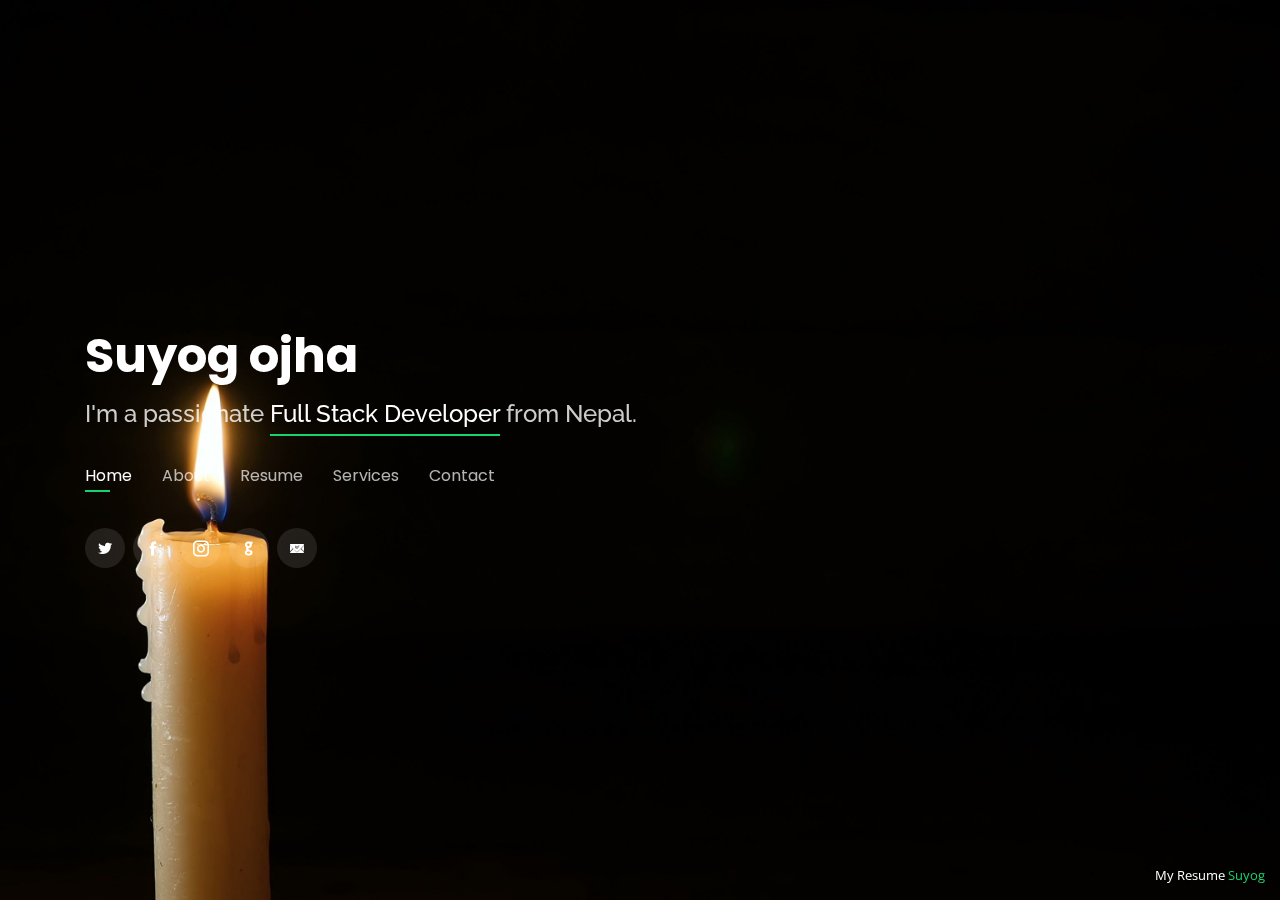
<file: index.html>
<!DOCTYPE html>
<html lang="en">

<head>
  <meta charset="utf-8">
  <meta content="width=device-width, initial-scale=1.0" name="viewport">

  <title>Suyog</title>
  <meta content="" name="description">
  <meta content="" name="keywords">

  <!-- Favicons -->
  <link href="assets/img/favicon.ico" rel="icon">
  <link href="assets/img/apple-touch-icon.png" rel="apple-touch-icon">

  <!-- Google Fonts -->
  <link href="https://fonts.googleapis.com/css?family=Open+Sans:300,300i,400,400i,600,600i,700,700i|Raleway:300,300i,400,400i,500,500i,600,600i,700,700i|Poppins:300,300i,400,400i,500,500i,600,600i,700,700i" rel="stylesheet">

  <!-- Vendor CSS Files -->
  <link href="assets/vendor/bootstrap/css/bootstrap.min.css" rel="stylesheet">
  <link href="assets/vendor/icofont/icofont.min.css" rel="stylesheet">
  <link href="assets/vendor/remixicon/remixicon.css" rel="stylesheet">
  <link href="assets/vendor/owl.carousel/assets/owl.carousel.min.css" rel="stylesheet">
  <link href="assets/vendor/boxicons/css/boxicons.min.css" rel="stylesheet">
  <link href="assets/vendor/venobox/venobox.css" rel="stylesheet">

  <!-- Template Main CSS File -->
  <link href="assets/css/style.css" rel="stylesheet">


</head>

<body>

  <!-- ======= Header ======= -->
  <header id="header" class="header-tops">
    <div class="container">

      <h1><a href="index.html">Suyog ojha</a></h1>
      <!-- Uncomment below if you prefer to use an image logo -->
      <!-- <a href="index.html" class="mr-auto"><img src="assets/img/logo.png" alt="" class="img-fluid"></a> -->
      <h2>I'm a passionate <span>Full Stack Developer</span> from Nepal.</h2>

      <nav class="nav-menu d-none d-lg-block">
        <ul>
          <li class="active"><a href="#header">Home</a></li>
          <li><a href="#about">About</a></li>
          <li><a href="#resume">Resume</a></li>
          <li><a href="#services">Services</a></li>
          <!--<li><a href="#portfolio">Portfolio</a></li>-->
          <li><a href="#contact">Contact</a></li>
        </ul>
      </nav><!-- .nav-menu -->

      <div class="social-links">
        <a href="https://twitter.com/suyogojha1" target="blank" class="twitter"><i class="icofont-twitter"></i></a>
        <a href="https://www.facebook.com/suyog.ojha.7" target="blank" class="facebook"><i class="icofont-facebook"></i></a>
        <a href="https://www.instagram.com/suyog.ojha/" target="blank" class="instagram"><i class="icofont-instagram"></i></a>
        <a href="https://github.com/suyogojha" target="blank" class="google-plus"><i class="icofont-github"></i></a>
        <a href="https://www.email.com/" target="blank" class="linkedin"><i class="icofont-email"></i></a>
      </div>

    </div>
  </header><!-- End Header -->

  <!-- ======= About Section ======= -->
  <section id="about" class="about">

    <!-- ======= About Me ======= -->
    <div class="about-me container">

      <div class="section-title">
        <h2>About</h2>
        <p>Learn more about me</p>
      </div>

      <div class="row">
        <div class="col-lg-4" data-aos="fade-right">
          <img src="assets/img/pp1.jpg" class="img-fluid" alt="">
        </div>
        <div class="col-lg-8 pt-4 pt-lg-0 content" data-aos="fade-left">
          <h3>Full Stack Developer &amp; Programmer</h3>
          <p class="font-italic">
            A front-end web developer is responsible for implementing visual and interactive elements that users engage with through their web browser when using a web application. They are usually supported by back-end web developers, who are responsible for server-side application logic and integration of the work front-end developers do. 
          </p>
          <div class="row">
            <div class="col-lg-6">
              <ul>
                <li><i class="icofont-rounded-right"></i> <strong>Birthday:</strong> 14 NOV 1999</li>
                <li><i class="icofont-rounded-right"></i> <strong>Website:</strong><a href="#"> www.ojhasuyog.com </a></li>
                <li><i class="icofont-rounded-right"></i> <strong>Phone:</strong> <a href="tel:9814327222">9814327222</a></li>
                <li><i class="icofont-rounded-right"></i> <strong>City:</strong> Kathmandu, Nepal</li>
                <li><i class="icofont-rounded-right"></i> <strong>Age:</strong> 20</li>
                <li><i class="icofont-rounded-right"></i> <strong>Degree:</strong> Bachelor</li>
                <li><i class="icofont-rounded-right"></i> <strong>PhEmailone:</strong><a href="mailto:ojhasuyog2020@gmail.com"> ojhasuyog2020@gmail.com</a> </li>
                <li><i class="icofont-rounded-right"></i> <strong>Freelance:</strong> Available</li>
              </ul>
            </div>
          </div>
          <p>
            When managing developers I would always encourage getting up and walking away from the computer when you have a problem. Some of your best solutions will come to you when you're not at the machine.
          </p>
        </div>
      </div>

    </div><!-- End About Me -->

    <!-- ======= Counts ======= -->
    <div class="counts container">

      <div class="row">

        <div class="col-lg-3 col-md-6">
          <div class="count-box">
            <i class="icofont-simple-smile"></i>
            <span data-toggle="counter-up">150</span>
            <p>Happy Clients</p>
          </div>
        </div>

        <div class="col-lg-3 col-md-6 mt-5 mt-md-0">
          <div class="count-box">
            <i class="icofont-document-folder"></i>
            <span data-toggle="counter-up">521</span>
            <p>Projects</p>
          </div>
        </div>

        <div class="col-lg-3 col-md-6 mt-5 mt-lg-0">
          <div class="count-box">
            <i class="icofont-live-support"></i>
            <span data-toggle="counter-up">1,463</span>
            <p>Hours Of Support</p>
          </div>
        </div>

        <div class="col-lg-3 col-md-6 mt-5 mt-lg-0">
          <div class="count-box">
            <i class="icofont-users-alt-5"></i>
            <span data-toggle="counter-up">15</span>
            <p>Hard Workers</p>
          </div>
        </div>

      </div>

    </div><!-- End Counts -->

    <!-- ======= Skills  ======= -->
    <div class="skills container">

      <div class="section-title">
        <h2>Skills</h2>
      </div>

      <div class="row skills-content">

        <div class="col-lg-6">

          <div class="progress">
            <span class="skill">HTML <i class="val">100%</i></span>
            <div class="progress-bar-wrap">
              <div class="progress-bar" role="progressbar" aria-valuenow="100" aria-valuemin="0" aria-valuemax="100"></div>
            </div>
          </div>

          <div class="progress">
            <span class="skill">CSS <i class="val">95%</i></span>
            <div class="progress-bar-wrap">
              <div class="progress-bar" role="progressbar" aria-valuenow="95" aria-valuemin="0" aria-valuemax="100"></div>
            </div>
          </div>

          <div class="progress">
            <span class="skill">JavaScript <i class="val">75%</i></span>
            <div class="progress-bar-wrap">
              <div class="progress-bar" role="progressbar" aria-valuenow="75" aria-valuemin="0" aria-valuemax="100"></div>
            </div>
          </div>

        </div>

        <div class="col-lg-6">

          <div class="progress">
            <span class="skill">PHP <i class="val">80%</i></span>
            <div class="progress-bar-wrap">
              <div class="progress-bar" role="progressbar" aria-valuenow="80" aria-valuemin="0" aria-valuemax="100"></div>
            </div>
          </div>

            <div class="progress">
            <span class="skill">Python <i class="val">85%</i></span>
            <div class="progress-bar-wrap">
              <div class="progress-bar" role="progressbar" aria-valuenow="85" aria-valuemin="0" aria-valuemax="85"></div>
            </div>
          </div>

          <div class="progress">
            <span class="skill">WordPress/CMS <i class="val">90%</i></span>
            <div class="progress-bar-wrap">
              <div class="progress-bar" role="progressbar" aria-valuenow="90" aria-valuemin="0" aria-valuemax="100"></div>
            </div>
          </div>

          <div class="progress">
            <span class="skill">Photoshop <i class="val">55%</i></span>
            <div class="progress-bar-wrap">
              <div class="progress-bar" role="progressbar" aria-valuenow="55" aria-valuemin="0" aria-valuemax="100"></div>
            </div>
          </div>

          <div class="progress">
            <span class="skill">Java <i class="val">75%</i></span>
            <div class="progress-bar-wrap">
              <div class="progress-bar" role="progressbar" aria-valuenow="75" aria-valuemin="0" aria-valuemax="100"></div>
            </div>
          </div>

            <div class="progress">
            <span class="skill">Ethical Hacking <i class="val">55%</i></span>
            <div class="progress-bar-wrap">
              <div class="progress-bar" role="progressbar" aria-valuenow="55" aria-valuemin="0" aria-valuemax="100"></div>
            </div>
          </div>
        </div>

      </div>

    </div><!-- End Skills -->

    <!-- ======= Interests ======= -->
    <div class="interests container">

      <div class="section-title">
        <h2>Interests</h2>
      </div>

      <div class="row">
        <div class="col-lg-3 col-md-4">
          <div class="icon-box">
            <i class="ri-store-line" style="color: #ffbb2c;"></i>
            <h3>Coding</h3>
          </div>
        </div>
        <div class="col-lg-3 col-md-4 mt-4 mt-md-0">
          <div class="icon-box">
            <i class="ri-bar-chart-box-line" style="color: #5578ff;"></i>
            <h3>Video Games</h3>
          </div>
        </div>
        <div class="col-lg-3 col-md-4 mt-4 mt-md-0">
          <div class="icon-box">
            <i class="ri-calendar-todo-line" style="color: #e80368;"></i>
            <h3>Creative Writing</h3>
          </div>
        </div>
        <div class="col-lg-3 col-md-4 mt-4 mt-lg-0">
          <div class="icon-box">
            <i class="ri-paint-brush-line" style="color: #e361ff;"></i>
            <h3>Artifical Intelligence</h3>
          </div>
        </div>
        <div class="col-lg-3 col-md-4 mt-4">
          <div class="icon-box">
            <i class="ri-database-2-line" style="color: #47aeff;"></i>
            <h3>Programming</h3>
          </div>
        </div>

        <div class="col-lg-3 col-md-4 mt-4">
          <div class="icon-box">
            <i class="ri-file-list-3-line" style="color: #11dbcf;"></i>
            <h3>Theater</h3>
          </div>
        </div>
        <div class="col-lg-3 col-md-4 mt-4">
          <div class="icon-box">
            <i class="ri-price-tag-2-line" style="color: #4233ff;"></i>
            <h3>Football</h3>
          </div>
        </div>
        <div class="col-lg-3 col-md-4 mt-4">
          <div class="icon-box">
            <i class="ri-anchor-line" style="color: #b2904f;"></i>
            <h3>Volley Ball</h3>
          </div>
        </div>
        <div class="col-lg-3 col-md-4 mt-4">
          <div class="icon-box">
            <i class="ri-disc-line" style="color: #b20969;"></i>
            <h3>Tennis</h3>
          </div>
        </div>
        <div class="col-lg-3 col-md-4 mt-4">
          <div class="icon-box">
            <i class="ri-base-station-line" style="color: #ff5828;"></i>
            <h3>Networking events</h3>
          </div>
        </div>
        <div class="col-lg-3 col-md-4 mt-4">
          <div class="icon-box">
            <i class="ri-fingerprint-line" style="color: #29cc61;"></i>
            <h3>Travelling</h3>
          </div>
        </div>
      </div>

    </div><!-- End Interests -->

    <!-- ======= Testimonials ======= -->
    <div class="testimonials container">

      <div class="section-title">
        <h2>Testimonials</h2>
      </div>

      <div class="owl-carousel testimonials-carousel">

        <div class="testimonial-item">
          <p>
            <i class="bx bxs-quote-alt-left quote-icon-left"></i>
           “I just wanted to share a quick note and let you know that you guys do a really good job. I’m glad I decided to work with you. It’s really great how easy your websites are to update and manage. I never have any problem at all.Thanks, guys!”
            <i class="bx bxs-quote-alt-right quote-icon-right"></i>
          </p>
          <img src="assets/img/testimonials/s.jpg" class="testimonial-img" alt="">
          <h3>Dipesh Thapa</h3>
          <h4>Ceo &amp; Founder</h4>
        </div>

        <div class="testimonial-item">
          <p>
            <i class="bx bxs-quote-alt-left quote-icon-left"></i>
            “You made it so simple. My new site is so much faster and easier to work with than my old site. I just choose the page, make the change and click save. Thanks, guys!”
            <i class="bx bxs-quote-alt-right quote-icon-right"></i>
          </p>
          <img src="assets/img/testimonials/q.jpg" class="testimonial-img" alt="">
          <h3>Ravi Sankhar Adhakari</h3>
          <h4>Designer &amp; Developer</h4>
        </div>

      </div>

    </div><!-- End Testimonials  -->

  </section><!-- End About Section -->

  <!-- ======= Resume Section ======= -->
  <section id="resume" class="resume">
    <div class="container">

      <div class="section-title">
        <h2>Resume</h2>
        <p>Check My Resume</p>
      </div>

      <div class="row">
        <div class="col-lg-6">
          <h3 class="resume-title">Work</h3>
          <div class="resume-item pb-0">
            <h4>Full Stack Web Developer</h4>
            <p><em>Now, a Full Stack Developer is a software expert who's equally proficient in frontend (client-side) development and backend (server-side) development. Full Stack Developers are familiar with each layer of tech stacks that go into the making of a software product.</em></p>
            <p>
            <ul>
              <li>Anamnagar, Kathmandu</li>
              <li>9814657585</li>
              <li>ASrpg400@gmail.com</li>
            </ul>
            </p>
          </div>

          <h3 class="resume-title">Education</h3>
          <div class="resume-item">
            <h4>BTEC HND In Computing Leading To BSc. IT</h4>
            <h5>2018 - Running</h5>
            <p><em>International School of Management and Technology (ISMT)</em></p>
            <p>International School of Management and Technology (ISMT) offers internationally recognized British Degrees for those who seek an affordable route to a British Degree without compromising on the quality. Bsc.IT, BHM and BBA at ISMT are taught through BTEC HND in Computing, Hospitality Management and Business for the first two years leading to the final year of Bachelor’s degree. In fact, ISMT is committed to promoting internationally recognized quality education in Nepal adopting core local requirements and values.</p>
          </div>
          <div class="resume-item">
            <h4>IT TRANING NEPAL</h4>
            <h5>2018 - 2020</h5>
            <p><em>Putalisadak, Kathmandu 44600, Nepal</em></p>
            <p>Software development Industry is growing in Nepal as well as globally. And, recently there has been huge influx of works in software development in Nepal. For the software development, the knowledge of programming is required.</p>
          </div>
        </div>
        <div class="col-lg-6">
          <h3 class="resume-title">Professional Experience</h3>
          <div class="resume-item">
            <h4>Web Developer</h4>
            <h5>2019 - Present</h5>
            <p><em>Anamnagar, Kathmandu</em></p>
            <p>
            <ul>
              <li>Lead in the design, development, and implementation of the graphic, layout, and production communication materials</li>
              <li>Delegate tasks to the 7 members of the design team and provide counsel on all aspects of the project. </li>
              <li>Supervise the assessment of all graphic materials in order to ensure quality and accuracy of the design</li>
              <li>Oversee the efficient use of production project budgets ranging from $2,000 - $25,000</li>
            </ul>
            </p>
          </div>
          <div class="resume-item">
            <h4>Web Design</h4>
            <h5>2019 - Present</h5>
            <p><em>Anamnagar, Kathmandu</em></p>
            <p>
            <ul>
              <li>Developed numerous marketing programs (logos, brochures,infographics, presentations, and advertisements).</li>
              <li>Managed up to 5 projects or tasks at a given time while under pressure</li>
              <li>Recommended and consulted with clients on the most appropriate graphic design</li>
              <li>Created 4+ design presentations and proposals a month for clients and account managers</li>
            </ul>
            </p>
          </div>
        </div>
      </div>

    </div>
  </section><!-- End Resume Section -->

  <!-- ======= Services Section ======= -->
  <section id="services" class="services">
    <div class="container">

      <div class="section-title">
        <h2>Services</h2>
        <p>My Services</p>
      </div>

      <div class="row">
        <div class="col-lg-4 col-md-6 d-flex align-items-stretch">
          <div class="icon-box">
            <div class="icon"><i class="bx bxl-dribbble"></i></div>
            <h4><a href="">Mobile Design</a></h4>
            <p>Mobile UX design is the design of user experiences for hand-held and wearable devices.</p>
          </div>
        </div>

        <div class="col-lg-4 col-md-6 d-flex align-items-stretch mt-4 mt-md-0">
          <div class="icon-box">
            <div class="icon"><i class="bx bx-file"></i></div>
            <h4><a href="">Website Design</a></h4>
            <p>Web design refers to the design of websites that are displayed on the internet</p>
          </div>
        </div>

        <div class="col-lg-4 col-md-6 d-flex align-items-stretch mt-4 mt-lg-0">
          <div class="icon-box">
            <div class="icon"><i class="bx bx-tachometer"></i></div>
            <h4><a href="">Clean Code</a></h4>
            <p>When we talk about clean code, we talk about a reader-focused development style that produces software that's easy to write, read, and maintain</p>
          </div>
        </div>

        <div class="col-lg-4 col-md-6 d-flex align-items-stretch mt-4">
          <div class="icon-box">
            <div class="icon"><i class="bx bx-world"></i></div>
            <h4><a href="">Full Support</a></h4>
            <p>Full Support are market leaders in the field of personal protective equipment (PPE), respiratory protective equipment (RPE), and health and safety management</p>
          </div>
        </div>

        <div class="col-lg-4 col-md-6 d-flex align-items-stretch mt-4">
          <div class="icon-box">
            <div class="icon"><i class="bx bx-slideshow"></i></div>
            <h4><a href="">HTML5 Design</a></h4>
            <p> Fully Responsive,  Built on intelligent HTML5 + CSS3,  Super Customizable, Free under the Creative Commons</p>
          </div>
        </div>

        <div class="col-lg-4 col-md-6 d-flex align-items-stretch mt-4">
          <div class="icon-box">
            <div class="icon"><i class="bx bx-arch"></i></div>
            <h4><a href="">CSS3 Design</a></h4>
            <p>CSS (Cascading Style Sheets) is the code that styles web content. CSS basics walks through what you need to get started.</p>
          </div>
        </div>

      </div>

    </div>
  </section><!-- End Services Section -->

  <!-- ======= Portfolio Section ======= -->
  <section id="portfolio" class="portfolio">
    <div class="container">

      <div class="section-title">
        <h2>Portfolio</h2>
        <p>My Works</p>
      </div>

      <div class="row">
        <div class="col-lg-12 d-flex justify-content-center">
          <ul id="portfolio-flters">
            <li data-filter="*" class="filter-active">All</li>
            <li data-filter=".filter-app">App</li>
            <li data-filter=".filter-card">Card</li>
            <li data-filter=".filter-web">Web</li>
          </ul>
        </div>
      </div>

      <div class="row portfolio-container">

        <div class="col-lg-4 col-md-6 portfolio-item filter-app">
          <div class="portfolio-wrap">
            <img src="assets/img/portfolio/portfolio-1.jpg" class="img-fluid" alt="">
            <div class="portfolio-info">
              <h4>App 1</h4>
              <p>App</p>
              <div class="portfolio-links">
                <a href="assets/img/portfolio/portfolio-1.jpg" data-gall="portfolioGallery" class="venobox" title="App 1"><i class="bx bx-plus"></i></a>
                <a href="portfolio-details.html" data-gall="portfolioDetailsGallery" data-vbtype="iframe" class="venobox" title="Portfolio Details"><i class="bx bx-link"></i></a>
              </div>
            </div>
          </div>
        </div>

        <div class="col-lg-4 col-md-6 portfolio-item filter-web">
          <div class="portfolio-wrap">
            <img src="assets/img/portfolio/portfolio-2.jpg" class="img-fluid" alt="">
            <div class="portfolio-info">
              <h4>Web 3</h4>
              <p>Web</p>
              <div class="portfolio-links">
                <a href="assets/img/portfolio/portfolio-2.jpg" data-gall="portfolioGallery" class="venobox" title="Web 3"><i class="bx bx-plus"></i></a>
                <a href="portfolio-details.html" data-gall="portfolioDetailsGallery" data-vbtype="iframe" class="venobox" title="Portfolio Details"><i class="bx bx-link"></i></a>
              </div>
            </div>
          </div>
        </div>

        <div class="col-lg-4 col-md-6 portfolio-item filter-app">
          <div class="portfolio-wrap">
            <img src="assets/img/portfolio/portfolio-3.jpg" class="img-fluid" alt="">
            <div class="portfolio-info">
              <h4>App 2</h4>
              <p>App</p>
              <div class="portfolio-links">
                <a href="assets/img/portfolio/portfolio-3.jpg" data-gall="portfolioGallery" class="venobox" title="App 2"><i class="bx bx-plus"></i></a>
                <a href="portfolio-details.html" data-gall="portfolioDetailsGallery" data-vbtype="iframe" class="venobox" title="Portfolio Details"><i class="bx bx-link"></i></a>
              </div>
            </div>
          </div>
        </div>

        <div class="col-lg-4 col-md-6 portfolio-item filter-card">
          <div class="portfolio-wrap">
            <img src="assets/img/portfolio/portfolio-4.jpg" class="img-fluid" alt="">
            <div class="portfolio-info">
              <h4>Card 2</h4>
              <p>Card</p>
              <div class="portfolio-links">
                <a href="assets/img/portfolio/portfolio-4.jpg" data-gall="portfolioGallery" class="venobox" title="Card 2"><i class="bx bx-plus"></i></a>
                <a href="portfolio-details.html" data-gall="portfolioDetailsGallery" data-vbtype="iframe" class="venobox" title="Portfolio Details"><i class="bx bx-link"></i></a>
              </div>
            </div>
          </div>
        </div>

        <div class="col-lg-4 col-md-6 portfolio-item filter-web">
          <div class="portfolio-wrap">
            <img src="assets/img/portfolio/portfolio-5.jpg" class="img-fluid" alt="">
            <div class="portfolio-info">
              <h4>Web 2</h4>
              <p>Web</p>
              <div class="portfolio-links">
                <a href="assets/img/portfolio/portfolio-5.jpg" data-gall="portfolioGallery" class="venobox" title="Web 2"><i class="bx bx-plus"></i></a>
                <a href="portfolio-details.html" data-gall="portfolioDetailsGallery" data-vbtype="iframe" class="venobox" title="Portfolio Details"><i class="bx bx-link"></i></a>
              </div>
            </div>
          </div>
        </div>

        <div class="col-lg-4 col-md-6 portfolio-item filter-app">
          <div class="portfolio-wrap">
            <img src="assets/img/portfolio/portfolio-6.jpg" class="img-fluid" alt="">
            <div class="portfolio-info">
              <h4>App 3</h4>
              <p>App</p>
              <div class="portfolio-links">
                <a href="assets/img/portfolio/portfolio-6.jpg" data-gall="portfolioGallery" class="venobox" title="App 3"><i class="bx bx-plus"></i></a>
                <a href="portfolio-details.html" data-gall="portfolioDetailsGallery" data-vbtype="iframe" class="venobox" title="Portfolio Details"><i class="bx bx-link"></i></a>
              </div>
            </div>
          </div>
        </div>

        <div class="col-lg-4 col-md-6 portfolio-item filter-card">
          <div class="portfolio-wrap">
            <img src="assets/img/portfolio/portfolio-7.jpg" class="img-fluid" alt="">
            <div class="portfolio-info">
              <h4>Card 1</h4>
              <p>Card</p>
              <div class="portfolio-links">
                <a href="assets/img/portfolio/portfolio-7.jpg" data-gall="portfolioGallery" class="venobox" title="Card 1"><i class="bx bx-plus"></i></a>
                <a href="portfolio-details.html" data-gall="portfolioDetailsGallery" data-vbtype="iframe" class="venobox" title="Portfolio Details"><i class="bx bx-link"></i></a>
              </div>
            </div>
          </div>
        </div>

        <div class="col-lg-4 col-md-6 portfolio-item filter-card">
          <div class="portfolio-wrap">
            <img src="assets/img/portfolio/portfolio-8.jpg" class="img-fluid" alt="">
            <div class="portfolio-info">
              <h4>Card 3</h4>
              <p>Card</p>
              <div class="portfolio-links">
                <a href="assets/img/portfolio/portfolio-8.jpg" data-gall="portfolioGallery" class="venobox" title="Card 3"><i class="bx bx-plus"></i></a>
                <a href="portfolio-details.html" data-gall="portfolioDetailsGallery" data-vbtype="iframe" class="venobox" title="Portfolio Details"><i class="bx bx-link"></i></a>
              </div>
            </div>
          </div>
        </div>

        <div class="col-lg-4 col-md-6 portfolio-item filter-web">
          <div class="portfolio-wrap">
            <img src="assets/img/portfolio/portfolio-9.jpg" class="img-fluid" alt="">
            <div class="portfolio-info">
              <h4>Web 3</h4>
              <p>Web</p>
              <div class="portfolio-links">
                <a href="assets/img/portfolio/portfolio-9.jpg" data-gall="portfolioGallery" class="venobox" title="Web 3"><i class="bx bx-plus"></i></a>
                <a href="portfolio-details.html" data-gall="portfolioDetailsGallery" data-vbtype="iframe" class="venobox" title="Portfolio Details"><i class="bx bx-link"></i></a>
              </div>
            </div>
          </div>
        </div>

      </div>

    </div>
  </section><!-- End Portfolio Section -->

  <!-- ======= Contact Section ======= -->
  <section id="contact" class="contact">
    <div class="container">

      <div class="section-title">
        <h2>Contact</h2>
        <p>Contact Me</p>
      </div>

      <div class="row mt-2">

        <div class="col-md-6 d-flex align-items-stretch">
          <div class="info-box">
            <i class="bx bx-map"></i>
            <h3>My Address</h3>
            <p><a href="https://www.google.com/maps/place/%E0%A4%A8%E0%A4%AF%E0%A4%BE%E0%A4%81+%E0%A4%AC%E0%A4%BE%E0%A4%A8%E0%A5%87%E0%A4%B6%E0%A5%8D%E0%A4%B5%E0%A4%B0,+%E0%A4%95%E0%A4%BE%E0%A4%A0%E0%A4%AE%E0%A4%BE%E0%A4%A1%E0%A5%8C%E0%A4%81+44600/@27.6832975,85.3338033,19z/data=!4m5!3m4!1s0x39eb199a06c2eaf9:0xc5670a9173e161de!8m2!3d27.6915196!4d85.3420486">New Baneshwor,Kathmandu</a></p>
          </div>
        </div>

        <div class="col-md-6 mt-4 mt-md-0 d-flex align-items-stretch">
          <div class="info-box">
            <i class="bx bx-share-alt"></i>
            <h3>Social Profiles</h3>
            <div class="social-links">
              <a href="https://twitter.com/suyogojha1" class="twitter"><i class="icofont-twitter"></i></a>

              <a href="https://www.facebook.com/suyog.ojha.7" class="facebook"><i class="icofont-facebook"></i></a>

              <a href="https://www.instagram.com/suyog.ojha/" class="instagram"><i class="icofont-instagram"></i></a>

              <a href="https://github.com/suyogojha" class="google-plus"><i class="icofont-github"></i></a>

              <a href="https://www.email.com/" class="linkedin"><i class="icofont-email"></i></a>

            </div>
          </div>
        </div>


        <div class="col-md-6 mt-4 d-flex align-items-stretch">
          <div class="info-box">
            <i class="bx bx-envelope"></i>
            <h3>Email Me</h3>
            <p><a href="mailto:ojhasuyog2020@gmail.com"> ojhasuyog2020@gmail.com</a></p>
          </div>
        </div>
        <div class="col-md-6 mt-4 d-flex align-items-stretch">
          <div class="info-box">
            <i class="bx bx-phone-call"></i>
            <h3>Call Me</h3>
            <p><a href="tel:9814327222">9814327222</a></p>
          </div>
        </div>
      </div>


      <form action="forms/contact.php" method="post" role="form" class="php-email-form mt-4">
        <div class="form-row">
          <div class="col-md-6 form-group">
            <input type="text" name="name" class="form-control" id="name" placeholder="Your Name" data-rule="minlen:4" data-msg="Please enter at least 4 chars" />
            <div class="validate"></div>
          </div>
          <div class="col-md-6 form-group">
            <input type="email" class="form-control" name="email" id="email" placeholder="Your Email" data-rule="email" data-msg="Please enter a valid email" />
            <div class="validate"></div>
          </div>
        </div>
        <div class="form-group">
          <input type="text" class="form-control" name="subject" id="subject" placeholder="Subject" data-rule="minlen:4" data-msg="Please enter at least 8 chars of subject" />
          <div class="validate"></div>
        </div>
        <div class="form-group">
          <textarea class="form-control" name="message" rows="5" data-rule="required" data-msg="Please write something for us" placeholder="Message"></textarea>
          <div class="validate"></div>
        </div>
        <div class="mb-3">
          <div class="loading">Loading</div>
          <div class="error-message"></div>
          <div class="sent-message">Your message has been sent. Thank you!</div>
        </div>
        <div class="text-center"><button type="submit">Send Message</button></div>
      </form>

    </div>
  </section><!-- End Contact Section -->

  <div class="credits">
    <!-- All the links in the footer should remain intact. -->
    <!-- You can delete the links only if you purchased the pro version. -->
    <!-- Licensing information: https://bootstrapmade.com/license/ -->
    <!-- Purchase the pro version with working PHP/AJAX contact form: https://bootstrapmade.com/personal-free-resume-bootstrap-template/ -->
    My Resume <a href="resume-download/index.html" target="blank">Suyog</a>
  </div>

  <!-- Vendor JS Files -->
  <script src="assets/vendor/jquery/jquery.min.js"></script>
  <script src="assets/vendor/bootstrap/js/bootstrap.bundle.min.js"></script>
  <script src="assets/vendor/jquery.easing/jquery.easing.min.js"></script>
  <script src="assets/vendor/php-email-form/validate.js"></script>
  <script src="assets/vendor/waypoints/jquery.waypoints.min.js"></script>
  <script src="assets/vendor/counterup/counterup.min.js"></script>
  <script src="assets/vendor/owl.carousel/owl.carousel.min.js"></script>
  <script src="assets/vendor/isotope-layout/isotope.pkgd.min.js"></script>
  <script src="assets/vendor/venobox/venobox.min.js"></script>

  <!-- Template Main JS File -->
  <script src="assets/js/main.js"></script>

</body>

</html>
</file>
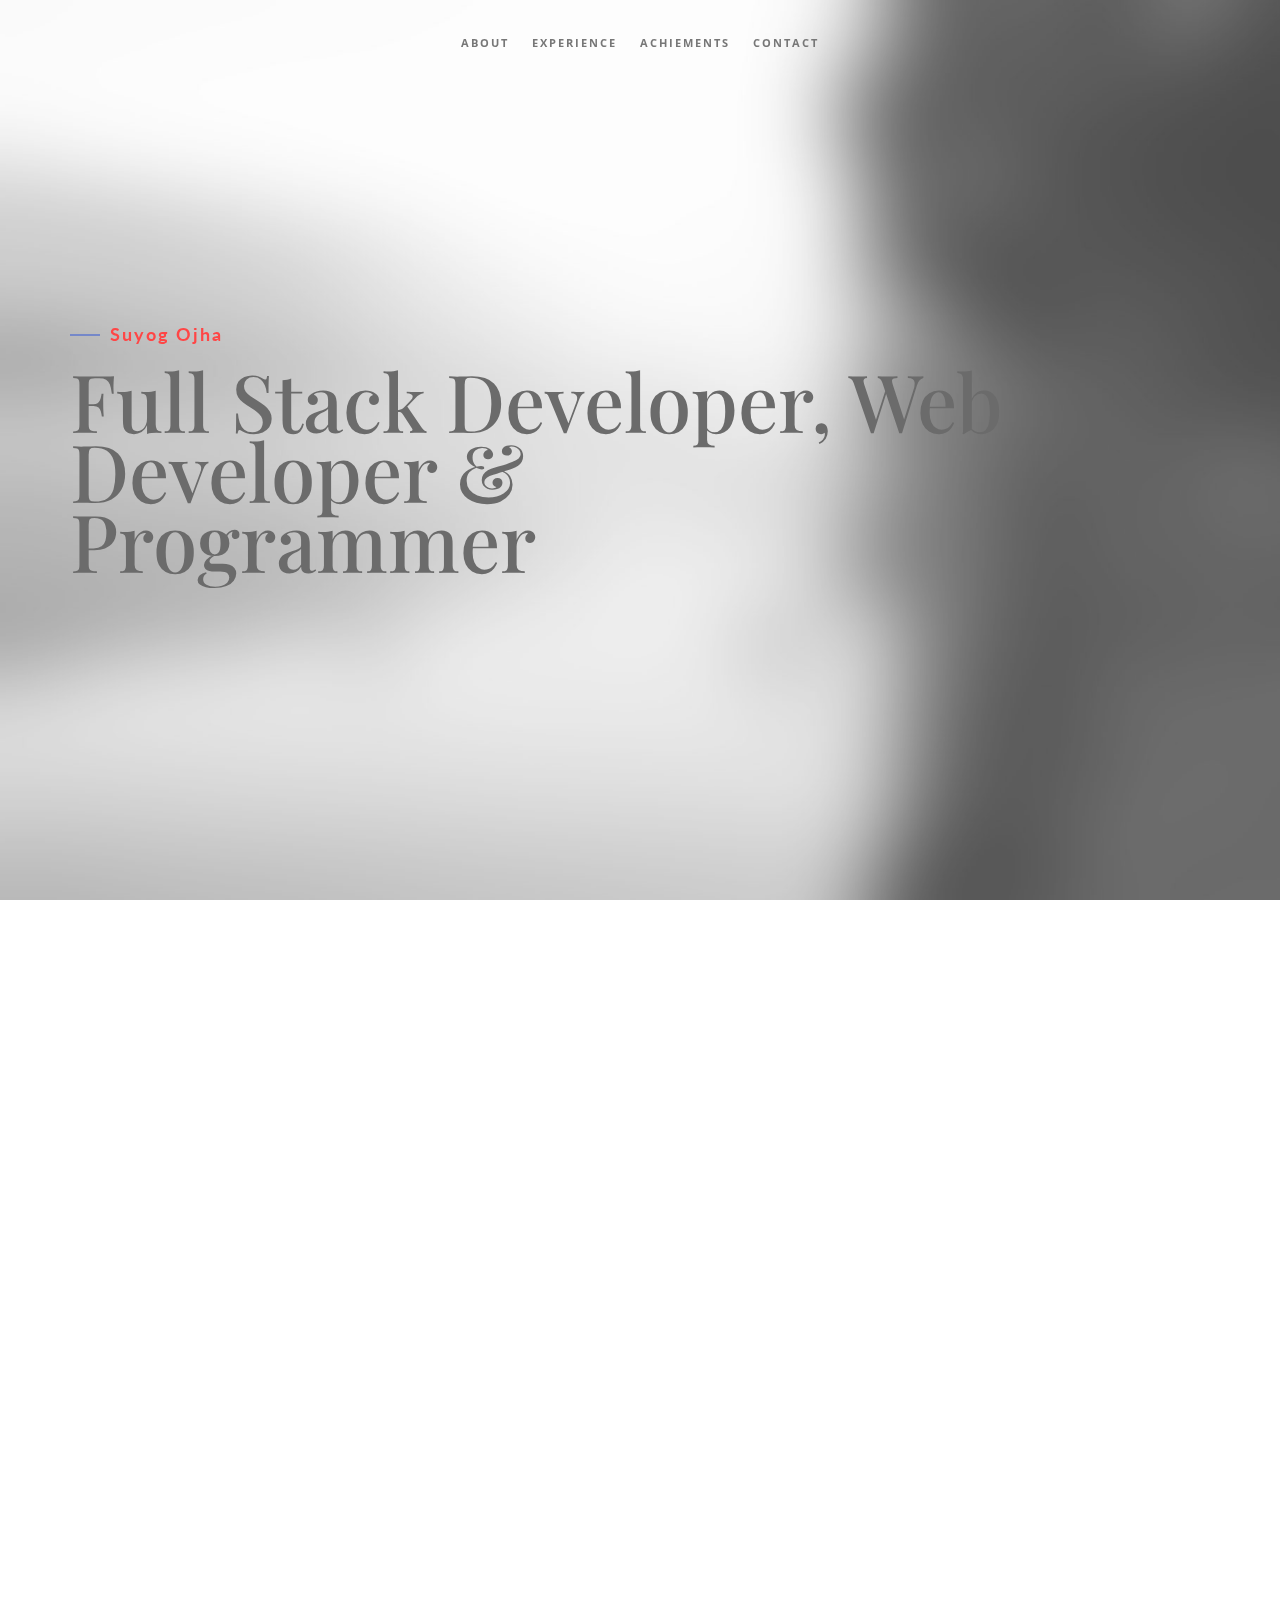
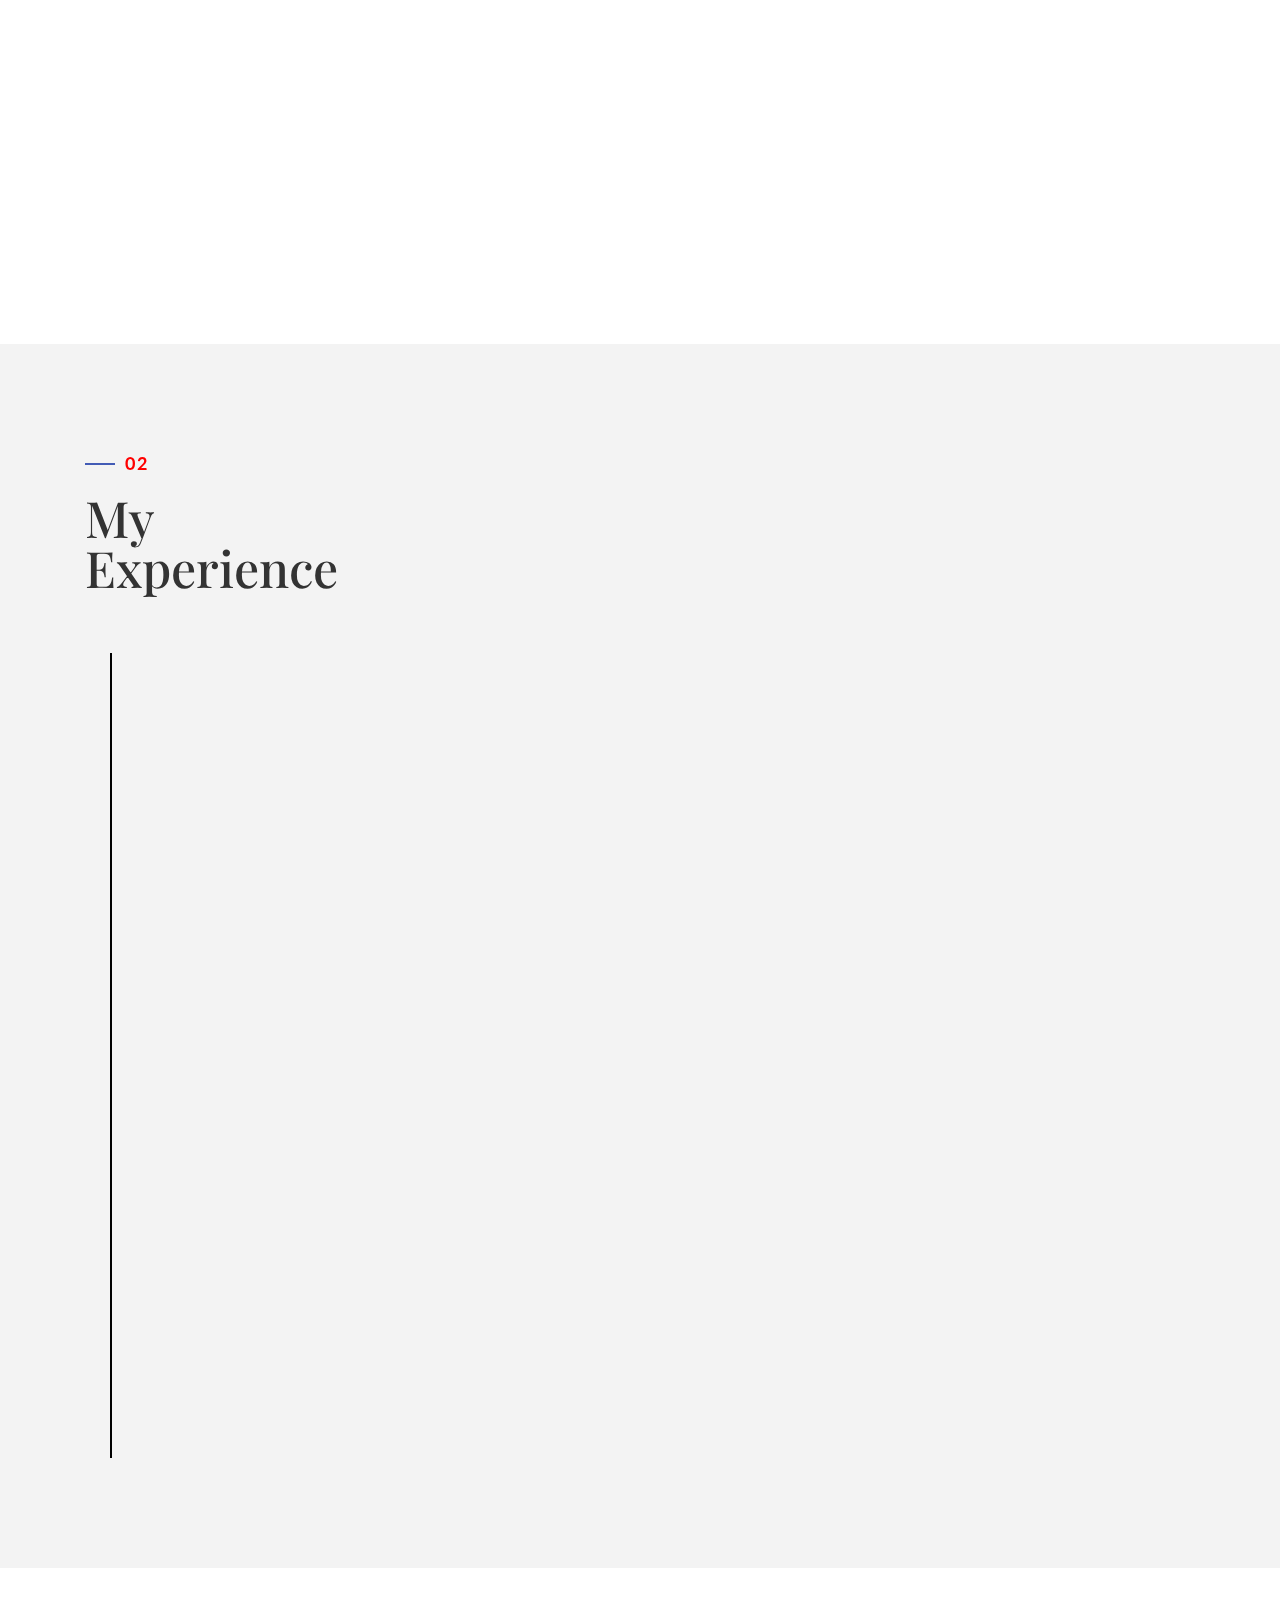
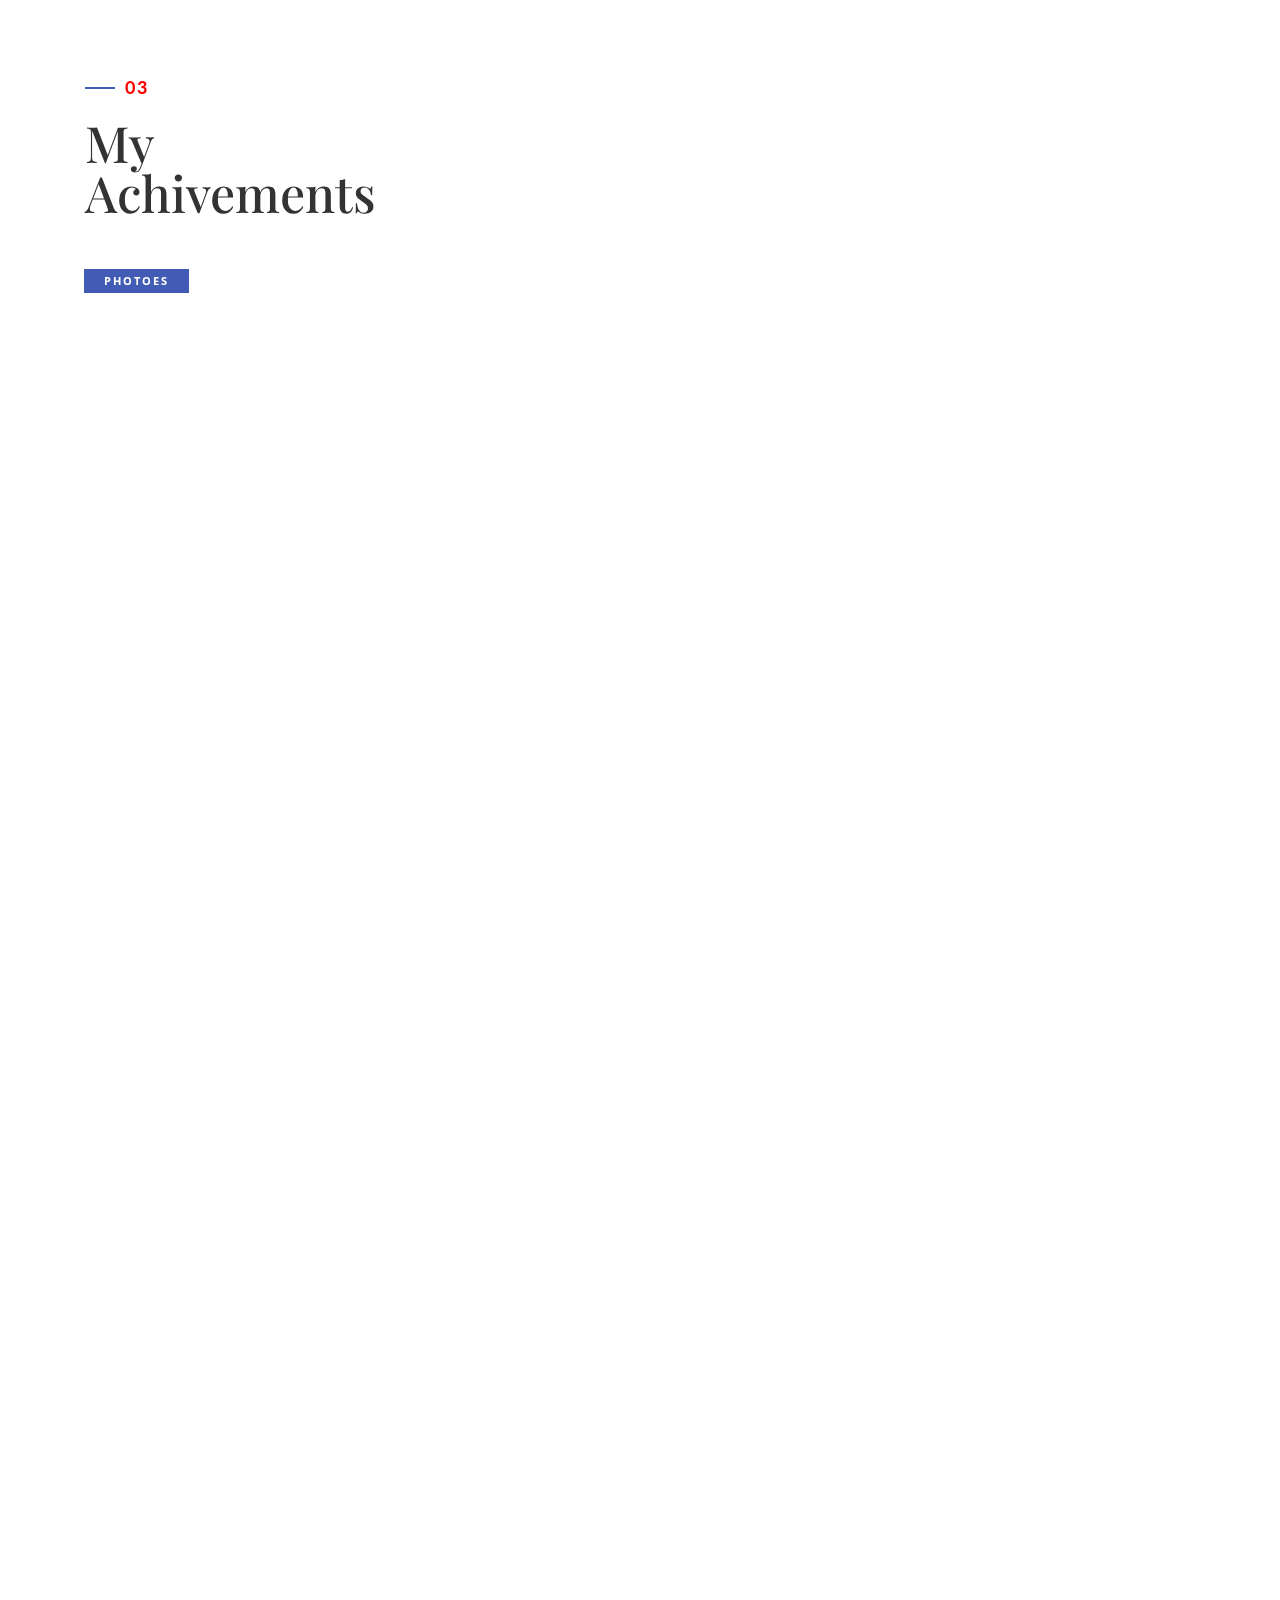
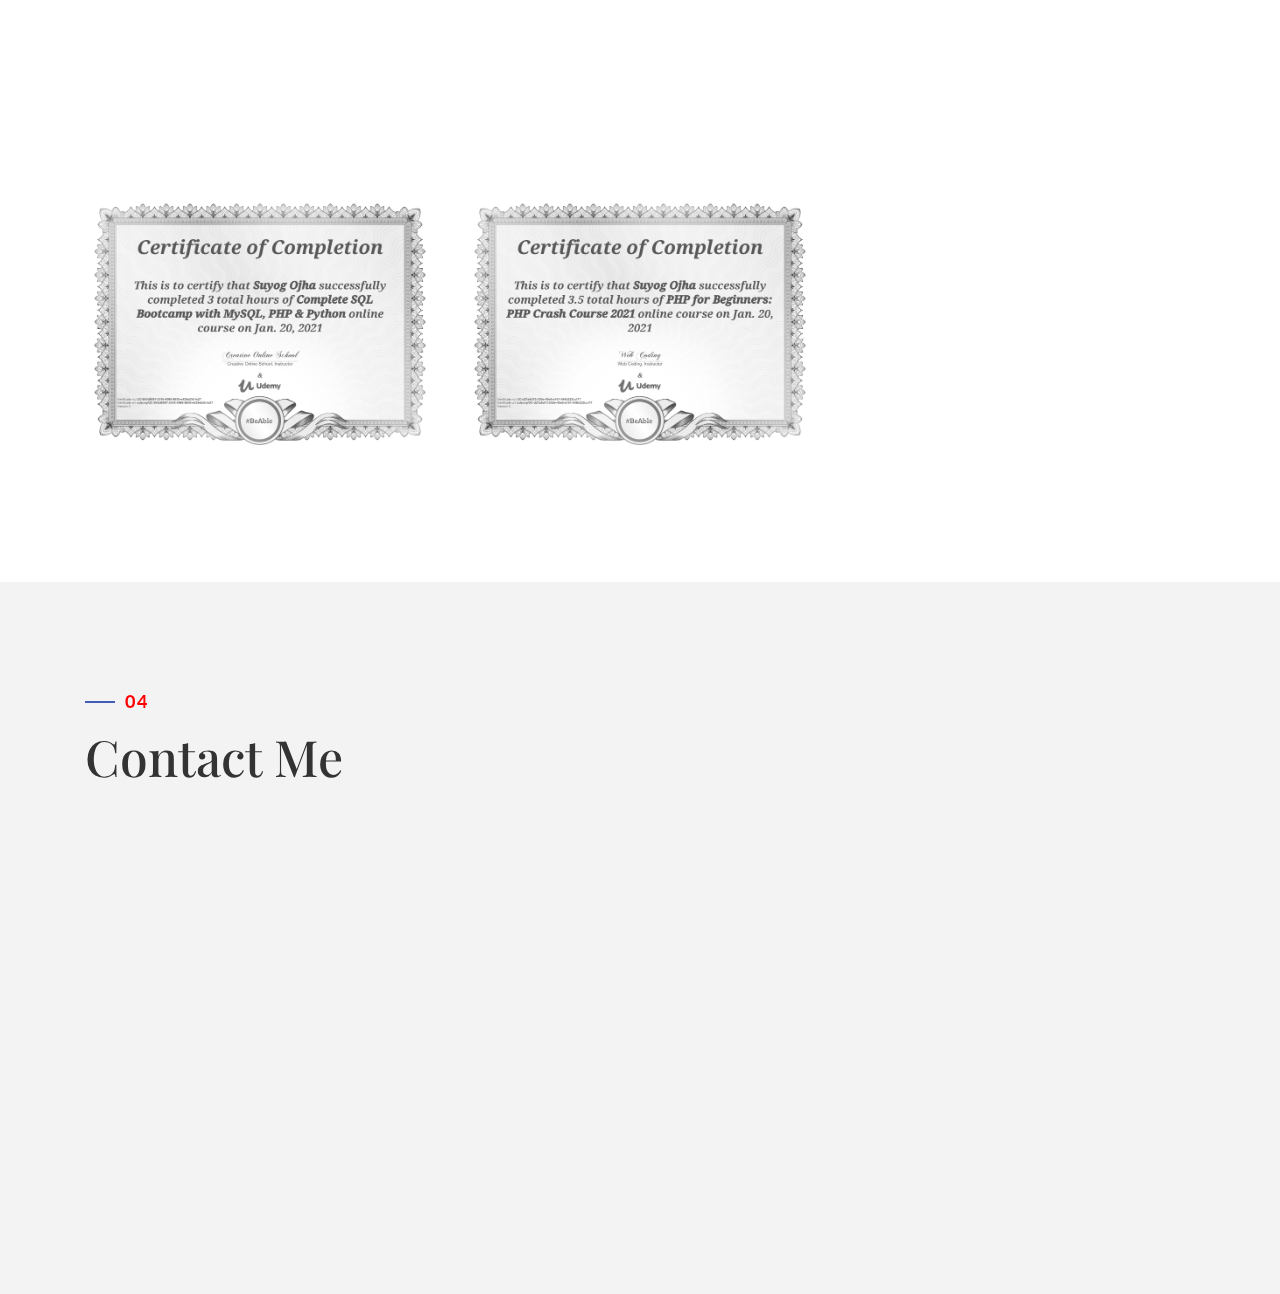
<file: resume-download/index.html>
<!DOCTYPE html>
<html lang="en">

<head>
    <meta charset="utf-8">
    <meta http-equiv="X-UA-Compatible" content="IE=edge">
    <meta name="viewport" content="width=device-width, initial-scale=1">
    <title>My Resume</title>
    <link rel="icon" href="img/favicon.ico" type="image/x-icon">
    <link href="css/bootstrap.min.css" rel="stylesheet">
    <link href="ionicons/css/ionicons.min.css" rel="stylesheet">
    <link href="css/animate.min.css" rel="stylesheet">
    <link href="css/aos.css" rel="stylesheet">
    <link href="css/style.css" rel="stylesheet">
</head>

<body>

    <!-- Preloader -->
    <div id="preloader">
        <div id="status">

            <div class="preloader" aria-busy="true" aria-label="Loading, please wait." role="progressbar">
            </div>

        </div>
    </div>
    <!-- ./Preloader -->
    
    <!-- header -->
    <header class="navbar-fixed-top">
        <nav>
            <ul>
                <li><a href="#about">About</a></li>
                <li><a href="#experience">experience</a></li>
                <li><a href="#projects">Achiements</a></li>
                <li><a href="#contact">contact</a></li>
            </ul>
        </nav>
    </header>
    <!-- ./header -->
    
    <!-- home -->
    <div class="section" id="home" data-stellar-background-ratio="0.5">
        <div class="container">
            <div class="disply-table">
                <div class="table-cell" data-aos="fade-up" data-aos-delay="0">
                    <h4>Suyog Ojha</h4>
                    <h1>Full Stack Developer, Web Developer &<br /> Programmer</h1> </div>
            </div>
        </div>
    </div>
    <!-- ./home -->
    
    <!-- about -->
    <div class="section" id="about">
        <div class="container">
            <div class="col-md-6" data-aos="fade-up">
                <h4>01</h4>
                <h1 class="size-50">Know <br /> About me</h1>
                <div class="h-50"></div>
                <p> Hi I'm <span style="color:red;"><b>Suyog</b></span> a self taught, design thinking full-stack JavaScript developer with a passion for motion design. I'm currently living in Kathmandu, Nepal. I'm an absolute geek and love geeking out on all things Linux and JavaScript. <br>

				First fell in love with web design 4-5 years ago simply because it made my Photoshop artwork come alive. Since then I have been hooked. Although my focus for now is heavily in both frontend and backend web development. My favorite development stack at the moment is React, UIkit, Node, MongoDB, Redis and Arch linux are Values I hold high are loyalty, reliability, authenticity and helping other achieve their success. Which is why I see projects through to the end and why I believe in not only creating beautiful software but also reliable and reflect the client's brand and that is easy to use so that it does not distract the a user experience. <br>

				Whether it’s creating servers in Node, connecting to MongoDB databases or designing unique user experiences per device whilst still maintaining a consistent brand experience I will bring your ideas to life. </p>
                <div class="h-50"></div> <img src="img/signature1.png" width="230" alt="" />
                <div class="h-50"></div>
            </div>
            <div class="col-md-6 about-img-div">
                <div class="about-border" data-aos="fade-up" data-aos-delay=".5"><img src="img/1.jpg" width="400" class="img-responsive" alt="" align="right" data-aos="fade-right" data-aos-delay="0" /></div>
                <img src="img/q.jpg" width="400" class="img-responsive" alt="" align="right" data-aos="fade-right" data-aos-delay="0" />
            </div>
        </div>
    </div>
    <!-- ./about -->
    
    <!-- experience  -->
    <div class="section" id="experience">
        <div class="container">
            <div class="col-md-12">
                <h4>02</h4>
                <h1 class="size-50">My <br /> Experience</h1>
                <div class="h-50"></div>
            </div>
            <div class="col-md-12">
                <ul class="timeline">
                    <li class="timeline-event" data-aos="fade-up">
                        <label class="timeline-event-icon"></label>
                        <div class="timeline-event-copy">
                            <p class="timeline-event-thumbnail">July 2020 - Present</p>
                            <h3> penetration testing </h3>
                            <h4>Ethical Hacking</h4>
                            <p><strong>Penetration Tester</strong>
                                <br>A penetration test, also known as a pen test, is a simulated cyber attack against your computer system to check for exploitable vulnerabilities. In the context of web application security, penetration testing is commonly used to augment a web application firewall (WAF).</p>
                        </div>
                    </li>
                    <li class="timeline-event" data-aos="fade-up" data-aos-delay=".2">
                        <label class="timeline-event-icon"></label>
                        <div class="timeline-event-copy">
                            <p class="timeline-event-thumbnail">Jan 2020 - Present</p>
                            <h3>Web Developer</h3>
                            <h4>Full Stack Web Developer</h4>
                            <p>Now, a Full Stack Developer is a software expert who's equally proficient in frontend (client-side) development and backend (server-side) development. Full Stack Developers are familiar with each layer of tech stacks that go into the making of a software product.</p>
                        </div>
                    </li>
                    <li class="timeline-event" data-aos="fade-up" data-aos-delay=".4">
                        <label class="timeline-event-icon"></label>
                        <div class="timeline-event-copy">
                            <p class="timeline-event-thumbnail">April 2020</p>
                            <h3>Programmer</h3>
                            <h4>Software publisher</h4>
                            <p>A computer programmer creates the code for software applications and operating systems. After a software developer designs a computer program, the programmer writes code that converts that design into a set of instructions a computer can follow. They test the program to look for errors and then rewrite it until it is error-free. </p>
                        </div>
                    </li>
                </ul>
            </div>
        </div>
    </div>
    <!-- ./experience -->
    
    <!-- projects -->
    <div class="section" id="projects">
        <div class="container">
            <div class="col-md-12">
                <h4>03</h4>
                <h1 class="size-50">My <br /> Achivements</h1> 
            </div>
            <!-- main container -->
            <div class="main-container portfolio-inner clearfix">
                <!-- portfolio div -->
                <div class="portfolio-div">
                    <div class="portfolio">
                        <!-- portfolio_filter -->
                        <div class="categories-grid wow fadeInLeft">
                            <nav class="categories">
                                <ul class="portfolio_filter">
                                    <li><a href="" class="active" data-filter="*">Photoes</a></li>
                                </ul>
                            </nav>
                        </div>
                        <!-- portfolio_filter -->
                        
                        <!-- portfolio_container -->
                        <div class="no-padding portfolio_container clearfix" data-aos="fade-up">
                            <!-- single work -->
                            <div class="col-md-4 col-sm-6  fashion logo">
                                <a id="demo01" href="#animatedModal" class="portfolio_item"> <img src="img/photo/1.jpg" alt="image" class="img-responsive" />
                                    <div class="portfolio_item_hover">
                                        <div class="portfolio-border clearfix">
                                            <div class="item_info"> <span>Build an Instagram Clone</span> <em>Coding</em> </div>
                                        </div>
                                    </div>
                                </a>
                            </div>
                            <!-- end single work -->
                            
                            <!-- single work -->
                            <div class="col-md-4 col-sm-6 ads graphics">
                                <a id="demo02" href="#animatedModal1" class="portfolio_item"> <img src="img/photo/10.jpg" alt="image" class="img-responsive" />
                                    <div class="portfolio_item_hover">
                                        <div class="portfolio-border clearfix">
                                            <div class="item_info"> <span>System security & Digital Forensics</span> <em>Ethical Hacking</em> </div>
                                        </div>
                                    </div>
                                </a>
                            </div>
                            <!-- end single work -->
                            
                            <!-- single work -->
                            <div class="col-md-4 col-sm-6 photography">
                                <a id="demo03" href="#animatedModal" class="portfolio_item"> <img src="img/photo/11.jpg" alt="image" class="img-responsive" />
                                    <div class="portfolio_item_hover">
                                        <div class="portfolio-border clearfix">
                                            <div class="item_info"> <span>Seo Making</span> <em>coding</em> </div>
                                        </div>
                                    </div>
                                </a>
                            </div>
                            <!-- end single work -->
                            
                            <!-- single work -->
                            <div class="col-md-4 col-sm-6 fashion ads">
                                <a id="demo04" href="#animatedModal" class="portfolio_item"> <img src="img/photo/2.jpg" alt="image" class="img-responsive" />
                                    <div class="portfolio_item_hover">
                                        <div class="portfolio-border clearfix">
                                            <div class="item_info"> <span>Penetration Testing</span> <em>Ethical Hacking</em> </div>
                                        </div>
                                    </div>
                                </a>
                            </div>
                            <!-- end single work -->
                            
                            <!-- single work -->
                            <div class="col-md-4 col-sm-6 graphics ads">
                                <a id="demo05" href="#animatedModal" class="portfolio_item"> <img src="img/photo/3.jpg" alt="image" class="img-responsive" />
                                    <div class="portfolio_item_hover">
                                        <div class="portfolio-border clearfix">
                                            <div class="item_info"> <span>Network Ethical Hacking</span> <em>Ethical Hacking</em> </div>
                                        </div>
                                    </div>
                                </a>
                            </div>
                            <!-- end single work -->
                            
                            <!-- single work -->
                            <div class="col-md-4 col-sm-6 photography">
                                <a id="demo06" href="#animatedModal" class="portfolio_item"> <img src="img/photo/4.jpg" alt="image" class="img-responsive" />
                                    <div class="portfolio_item_hover">
                                        <div class="portfolio-border clearfix">
                                            <div class="item_info"> <span>Data Analytics</span> <em>Python</em> </div>
                                        </div>
                                    </div>
                                </a>
                            </div>
                            <!-- end single work -->
                            
                            <!-- single work -->
                            <div class="col-md-4 col-sm-6 graphics ads">
                                <a id="demo07" href="#animatedModal" class="portfolio_item"> <img src="img/photo/5.jpg" alt="image" class="img-responsive" />
                                    <div class="portfolio_item_hover">
                                        <div class="portfolio-border clearfix">
                                            <div class="item_info"> <span>Python</span> <em>Python</em> </div>
                                        </div>
                                    </div>
                                </a>
                            </div>
                            <!-- end single work -->
                            
                            <!-- single work -->
                            <div class="col-md-4 col-sm-6 graphics ads">
                                <a id="demo08" href="#animatedModal" class="portfolio_item"> <img src="img/photo/6.jpg" alt="image" class="img-responsive" />
                                    <div class="portfolio_item_hover">
                                        <div class="portfolio-border clearfix">
                                            <div class="item_info"> <span>Cyber Security</span> <em>Ethical Hacking</em> </div>
                                        </div>
                                    </div>
                                </a>
                            </div>
                            <!-- end single work -->
                            
                            <!-- single work -->
                            <div class="col-md-4 col-sm-6 graphics ads">
                                <a id="demo09" href="#animatedModal" class="portfolio_item"> <img src="img/photo/7.jpg" alt="image" class="img-responsive" />
                                    <div class="portfolio_item_hover">
                                        <div class="portfolio-border clearfix">
                                            <div class="item_info"> <span>Web Developement</span> <em>Coding</em> </div>
                                        </div>
                                    </div>
                                </a>
                            </div>
                            <!-- end single work -->

                            <!-- single work -->
                            <div class="col-md-4 col-sm-6 graphics ads">
                                <a id="demo09" href="#animatedModal" class="portfolio_item"> <img src="img/photo/8.jpg" alt="image" class="img-responsive" />
                                    <div class="portfolio_item_hover">
                                        <div class="portfolio-border clearfix">
                                            <div class="item_info"> <span>Python</span> <em>Python</em> </div>
                                        </div>
                                    </div>
                                </a>
                            </div>
                            <!-- end single work -->

                            <!-- single work -->
                            <div class="col-md-4 col-sm-6 graphics ads">
                                <a id="demo09" href="#animatedModal" class="portfolio_item"> <img src="img/photo/12.jpg" alt="image" class="img-responsive" />
                                    <div class="portfolio_item_hover">
                                        <div class="portfolio-border clearfix">
                                            <div class="item_info"> <span>Css and Bootstrap</span> <em>Coding</em> </div>
                                        </div>
                                    </div>
                                </a>
                            </div>
                            <!-- end single work -->

                             <!-- single work -->
                            <div class="col-md-4 col-sm-6 graphics ads">
                                <a id="demo09" href="#animatedModal" class="portfolio_item"> <img src="img/photo/9.jpg" alt="image" class="img-responsive" />
                                    <div class="portfolio_item_hover">
                                        <div class="portfolio-border clearfix">
                                            <div class="item_info"> <span>Machine Learning</span> <em>Machine Learning</em> </div>
                                        </div>
                                    </div>
                                </a>
                            </div>
                            <!-- end single work -->

                              <!-- single work -->
                            <div class="col-md-4 col-sm-6 graphics ads">
                                <a id="demo09" href="#animatedModal" class="portfolio_item"> <img src="img/photo/13.jpg" alt="image" class="img-responsive" />
                                    <div class="portfolio_item_hover">
                                        <div class="portfolio-border clearfix">
                                            <div class="item_info"> <span>Machine Learning and AI</span> <em>Machine Learning</em> </div>
                                        </div>
                                    </div>
                                </a>
                            </div>
                            <!-- end single work -->

                              <!-- single work -->
                            <div class="col-md-4 col-sm-6 graphics ads">
                                <a id="demo09" href="#animatedModal" class="portfolio_item"> <img src="img/photo/14.jpg" alt="image" class="img-responsive" />
                                    <div class="portfolio_item_hover">
                                        <div class="portfolio-border clearfix">
                                            <div class="item_info"> <span>Bootstrap</span> <em>Code</em> </div>
                                        </div>
                                    </div>
                                </a>
                            </div>
                            <!-- end single work -->

                              <!-- single work -->
                            <div class="col-md-4 col-sm-6 graphics ads">
                                <a id="demo09" href="#animatedModal" class="portfolio_item"> <img src="img/photo/15.jpg" alt="image" class="img-responsive" />
                                    <div class="portfolio_item_hover">
                                        <div class="portfolio-border clearfix">
                                            <div class="item_info"> <span>CSS</span> <em>Coding</em> </div>
                                        </div>
                                    </div>
                                </a>
                            </div>
                            <!-- end single work -->
                        </div>
                        <!-- end portfolio_container -->

                          <!-- single work -->
                            <div class="col-md-4 col-sm-6 graphics ads">
                                <a id="demo09" href="#animatedModal" class="portfolio_item"> <img src="img/photo/16.jpg" alt="image" class="img-responsive" />
                                    <div class="portfolio_item_hover">
                                        <div class="portfolio-border clearfix">
                                            <div class="item_info"> <span>Javascript</span> <em>Coding</em> </div>
                                        </div>
                                    </div>
                                </a>
                            </div>
                            <!-- end single work -->
                        </div>
                        <!-- end portfolio_container -->

                          <!-- single work -->
                            <div class="col-md-4 col-sm-6 graphics ads">
                                <a id="demo09" href="#animatedModal" class="portfolio_item"> <img src="img/photo/17.jpg" alt="image" class="img-responsive" />
                                    <div class="portfolio_item_hover">
                                        <div class="portfolio-border clearfix">
                                            <div class="item_info"> <span>SQL</span> <em>Database</em> </div>
                                        </div>
                                    </div>
                                </a>
                            </div>
                            <!-- end single work -->
                        </div>
                        <!-- end portfolio_container -->
                    </div>
                    <!-- portfolio -->
                </div>
                <!-- end portfolio div -->
            </div>
            <!-- end main container -->
        </div>
    </div>
    <!-- ./projects -->
    
    <!-- contact -->
    <div class="section" id="contact">
        <div class="container">
            <div class="col-md-12">
                <h4>04</h4>
                <h1 class="size-50">Contact  Me</h1>
                <div class="h-50"></div>
            </div>
            <div class="col-md-4" data-aos="fade-up">

                <h3>Phone Number</h3>
                <p><a href="tel:9814327222">9814327222</a></p>
                <h3>Email</h3>
                <p><a href="mailto:suyogojha2014@gmail.com">suyogojha2014@gmail.com</a></p>

                <h3>Social Network</h3>

                <ul class="social">
                    <li><a href="#"><i class="ion-social-facebook"></i></a></li>
                    <li><a href="#"><i class="ion-social-twitter"></i></a></li>
                    <li><a href="#"><i class="ion-social-instagram"></i></a></li>
                    <li><a href="#"><i class="ion-social-github"></i></a></li>
                </ul>
                <div class="clearfix"></div>
                <div class="h-50"></div>
            </div>
            <div class="col-md-8" data-aos="fade-up">
                <form class="contact-bg" id="contact-form" name="contact" method="post" novalidate="novalidate">
                    <input type="text" name="name" class="form-control" placeholder="Your Name" />
                    <input type="email" name="email" class="form-control" placeholder="Your E-mail" />
                    <input type="text" name="phone" class="form-control" placeholder="Phone Number" />
                    <textarea name="message" class="form-control" placeholder="Your Message" style="height:120px"></textarea>
                    <button id="submit" type="submit" name="submit" class="btn btn-glance">Send</button>
                    <div id="success">
                        <p class="green textcenter"> Your message was sent successfully! I will be in touch as soon as I can. </p>
                    </div>
                    <div id="error">
                        <p> Something went wrong, try refreshing and submitting the form again. </p>
                    </div>
                </form>
            </div>
        </div>
    </div>
    <!-- ./contact -->

    <!--DEMO01-->
    <div id="animatedModal" class="popup-modal">
        <!--THIS IS IMPORTANT! to close the modal, the class name has to match the name given on the ID -->
        <div id="btn-close-modal" class="close-animatedModal close-popup-modal"> <i class="ion-close-round"></i> </div>
        <div class="clearfix"></div>
        <div class="modal-content">
            <div class="container">
                <div class="portfolio-padding">
                    <div class="col-md-8 col-md-offset-2">
                        <h2>Achivement</h2>
                        <div class="h-50"></div>
							 <img src="img/photo/1.jpg" alt="" class="img-responsive" />
					 </div>
                </div>
            </div>
        </div>
    </div>


    <!-- jQuery -->
    <script src="js/jquery.js"></script>
    <!--  plugins  -->
    <script src="js/bootstrap.min.js"></script>
    <script src="js/plugins.js"></script>
    <script src="js/aos.js"></script>
    <script src="js/jquery.form.js"></script>
    <script src="js/jquery.validate.min.js"></script>

    <!--  main script  -->
    <script src="js/custom.js"></script>
</body>

</html>
</file>
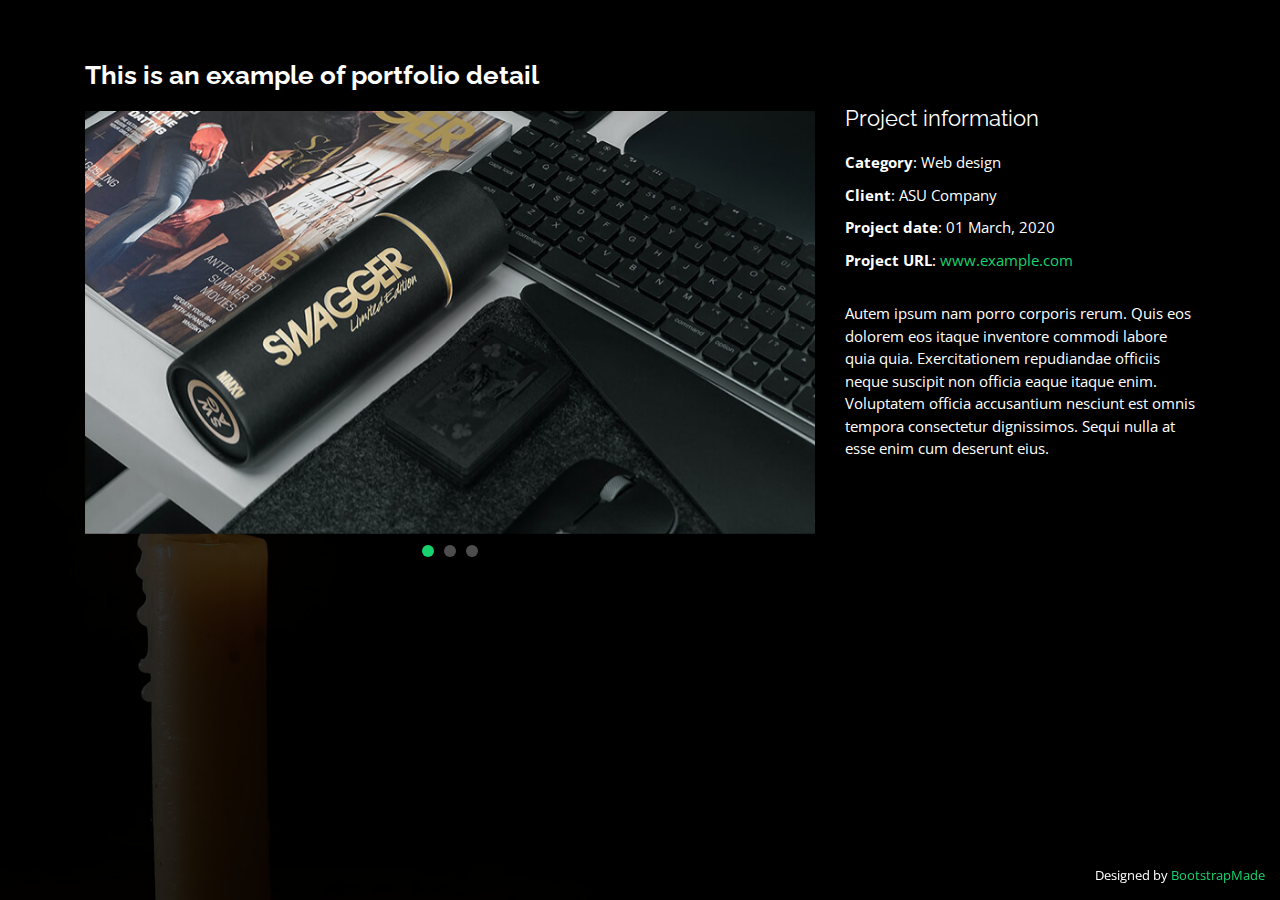
<file: portfolio-details.html>
<!DOCTYPE html>
<html lang="en">

<head>
  <meta charset="utf-8">
  <meta content="width=device-width, initial-scale=1.0" name="viewport">

  <title>Portfolio Details - Personal Bootstrap Template</title>
  <meta content="" name="description">
  <meta content="" name="keywords">

  <!-- Favicons -->
  <link href="assets/img/favicon.png" rel="icon">
  <link href="assets/img/apple-touch-icon.png" rel="apple-touch-icon">

  <!-- Google Fonts -->
  <link href="https://fonts.googleapis.com/css?family=Open+Sans:300,300i,400,400i,600,600i,700,700i|Raleway:300,300i,400,400i,500,500i,600,600i,700,700i|Poppins:300,300i,400,400i,500,500i,600,600i,700,700i" rel="stylesheet">

  <!-- Vendor CSS Files -->
  <link href="assets/vendor/bootstrap/css/bootstrap.min.css" rel="stylesheet">
  <link href="assets/vendor/icofont/icofont.min.css" rel="stylesheet">
  <link href="assets/vendor/remixicon/remixicon.css" rel="stylesheet">
  <link href="assets/vendor/owl.carousel/assets/owl.carousel.min.css" rel="stylesheet">
  <link href="assets/vendor/boxicons/css/boxicons.min.css" rel="stylesheet">
  <link href="assets/vendor/venobox/venobox.css" rel="stylesheet">

  <!-- Template Main CSS File -->
  <link href="assets/css/style.css" rel="stylesheet">

  <!-- =======================================================
  * Template Name: Personal - v2.4.0
  * Template URL: https://bootstrapmade.com/personal-free-resume-bootstrap-template/
  * Author: BootstrapMade.com
  * License: https://bootstrapmade.com/license/
  ======================================================== -->
</head>

<body>

  <main id="main">

    <!-- ======= Portfolio Details ======= -->
    <div id="portfolio-details" class="portfolio-details">
      <div class="container">

        <div class="row">

          <div class="col-lg-8">
            <h2 class="portfolio-title">This is an example of portfolio detail</h2>
            <div class="owl-carousel portfolio-details-carousel">
              <img src="assets/img/portfolio/portfolio-details-1.jpg" class="img-fluid" alt="">
              <img src="assets/img/portfolio/portfolio-details-2.jpg" class="img-fluid" alt="">
              <img src="assets/img/portfolio/portfolio-details-3.jpg" class="img-fluid" alt="">
            </div>
          </div>

          <div class="col-lg-4 portfolio-info">
            <h3>Project information</h3>
            <ul>
              <li><strong>Category</strong>: Web design</li>
              <li><strong>Client</strong>: ASU Company</li>
              <li><strong>Project date</strong>: 01 March, 2020</li>
              <li><strong>Project URL</strong>: <a href="#">www.example.com</a></li>
            </ul>

            <p>
              Autem ipsum nam porro corporis rerum. Quis eos dolorem eos itaque inventore commodi labore quia quia. Exercitationem repudiandae officiis neque suscipit non officia eaque itaque enim. Voluptatem officia accusantium nesciunt est omnis tempora consectetur dignissimos. Sequi nulla at esse enim cum deserunt eius.
            </p>
          </div>

        </div>

      </div>
    </div><!-- End Portfolio Details -->

  </main><!-- End #main -->

  <div class="credits">
    <!-- All the links in the footer should remain intact. -->
    <!-- You can delete the links only if you purchased the pro version. -->
    <!-- Licensing information: https://bootstrapmade.com/license/ -->
    <!-- Purchase the pro version with working PHP/AJAX contact form: https://bootstrapmade.com/personal-free-resume-bootstrap-template/ -->
    Designed by <a href="https://bootstrapmade.com/">BootstrapMade</a>
  </div>

  <!-- Vendor JS Files -->
  <script src="assets/vendor/jquery/jquery.min.js"></script>
  <script src="assets/vendor/bootstrap/js/bootstrap.bundle.min.js"></script>
  <script src="assets/vendor/jquery.easing/jquery.easing.min.js"></script>
  <script src="assets/vendor/php-email-form/validate.js"></script>
  <script src="assets/vendor/waypoints/jquery.waypoints.min.js"></script>
  <script src="assets/vendor/counterup/counterup.min.js"></script>
  <script src="assets/vendor/owl.carousel/owl.carousel.min.js"></script>
  <script src="assets/vendor/isotope-layout/isotope.pkgd.min.js"></script>
  <script src="assets/vendor/venobox/venobox.min.js"></script>

  <!-- Template Main JS File -->
  <script src="assets/js/main.js"></script>

</body>

</html>
</file>
<file: assets/vendor/venobox/venobox.css>
/* ------ venobox.css --------*/
.vbox-overlay *, .vbox-overlay *:before, .vbox-overlay *:after{
    -webkit-backface-visibility: hidden;
    -webkit-box-sizing:border-box;
    -moz-box-sizing:border-box;
    box-sizing:border-box;
}
.vbox-overlay * { 
    -webkit-backface-visibility: visible;
    backface-visibility: visible;
}
.vbox-overlay{
    display: -webkit-flex;
    display: flex;
    -webkit-flex-direction: column;
    flex-direction: column;
    -webkit-justify-content: center;
    justify-content: center;
    -webkit-align-items: center;
    align-items: center;
    position: fixed;
    left: 0;
    top: 0;
    bottom: 0;
    right: 0;
    z-index: 999999;
}

/* ----- navigation ----- */
.vbox-title{
    width: 100%;
    height: 40px;
    float: left;
    text-align: center;
    line-height: 28px;
    font-size: 12px;
    padding: 6px 50px;
    overflow: hidden;
    position: fixed;
    display: none;
    left: 0;
    z-index: 89;
}
.vbox-close{
    cursor: pointer;
    position: fixed;
    top: -1px;
    right: 0;
    width: 50px;
    height: 40px;
    padding: 6px;
    display: block;
    background-position:10px center;
    overflow: hidden;
    font-size: 24px;
    line-height: 1;
    text-align: center;
    z-index: 99;
}
.vbox-left{
    cursor: pointer;
    position: fixed;
    left: 0;
    height: 40px;
    overflow: hidden;
    line-height: 28px;
    font-size: 12px;
    z-index: 99;
    display: flex;
    align-items:center;
}
.vbox-num{
    display: inline-block;
    margin: 6px 0 6px 15px;
}
/* ----- Social share ----- */
.vbox-share{
    line-height: 28px;
    font-size: 12px;
    overflow: hidden;
    position: fixed;
    left: 0;
    z-index: 98;
    display: flex;
    align-items:center;
    justify-content: center;
    width: 100%;
    text-align: center;
}
.vbox-share svg{
    max-height: 28px;
    width: 28px;
    z-index: 10;
    margin-left: 12px;
    margin-top: 6px;
    margin-bottom: 6px;
    vertical-align: middle;
}


/* ----- navigation ARROWS ----- */
.vbox-next, .vbox-prev{
    position: fixed;
    top: 50%;
    margin-top: -15px;
    overflow: hidden;
    cursor: pointer;
    display: block;
    width: 45px;
    height: 45px;
    z-index: 99;
}
.vbox-next span, .vbox-prev span{
    position: relative;
    width: 20px;
    height: 20px;
    border: 2px solid transparent;
    border-top-color: #B6B6B6;
    border-right-color: #B6B6B6;
    text-indent: -100px;
    position: absolute;
    top: 8px;
    display: block;
}
.vbox-prev{
    left: 15px;
}
.vbox-next{
    right: 15px;
}
.vbox-prev span{
    left: 10px;
    -ms-transform: rotate(-135deg);
    -webkit-transform: rotate(-135deg);
    transform: rotate(-135deg);
}
.vbox-next span{
    -ms-transform: rotate(45deg);
    -webkit-transform: rotate(45deg);
    transform: rotate(45deg);
    right: 10px;
}
/* ------- inline window ------ */
.vbox-inline{
    width: 420px;
    height: 315px;
    height: 70vh;
    padding: 10px;
    background: #fff;
    margin: 0 auto;
    overflow: auto;
    text-align: left;
}
/* ------- Video & iFrames window ------ */
.venoframe{
    max-width: 100%;
    width: 100%;
    border: none;
    width: 100%;
    height: 260px;
    height: 70vh;
}
.venoframe.vbvid{
    height: 260px;
}
@media (min-width: 768px) {
    .venoframe, .vbox-inline{
        width: 90%;
        height: 360px;
        height: 70vh;
    }
    .venoframe.vbvid{
        width: 640px;
        height: 360px;
    }
}
@media (min-width: 992px) {
    .venoframe, .vbox-inline{
        max-width: 1200px;
        width: 80%;
        height: 540px;
        height: 70vh;
    }
    .venoframe.vbvid{
        width: 960px;
        height: 540px;
    }
}
/* 
Please do NOT edit this part! 
or at least read this note: http://i.imgur.com/7C0ws9e.gif
*/
.vbox-open{
    overflow: hidden;
}
.vbox-container{
    position: absolute;
    left: 0;
    right: 0;
    top: 0;
    bottom: 0;
    overflow-x: hidden;
    overflow-y: scroll;
    overflow-scrolling: touch;
    -webkit-overflow-scrolling: touch;
    z-index: 20;
    max-height: 100%;

}

.vbox-content{
    text-align: center;
    float: left;
    width: 100%;
    position: relative;
    overflow: hidden;
    padding: 20px 4%;
}
.vbox-container img{
    max-width: 100%;
    height: auto;
}
.vbox-figlio{
    box-shadow: 0 0 12px rgba(0,0,0,0.19), 0 6px 6px rgba(0,0,0,0.23);
    max-width: 100%;
    text-align: initial;
}
img.vbox-figlio{
    -webkit-user-select: none;
-khtml-user-select: none;
-moz-user-select: none;
-o-user-select: none;
user-select: none;
}
.vbox-content.swipe-left{
    margin-left: -200px !important;
}
.vbox-content.swipe-right{
    margin-left: 200px !important;
}
.vbox-animated{
    webkit-transition: margin 300ms ease-out;
    transition: margin 300ms ease-out;
}

/* ---------- preloader ----------
 * SPINKIT 
 * http://tobiasahlin.com/spinkit/
-------------------------------- */
.sk-double-bounce,.sk-rotating-plane{width:40px;height:40px;margin:40px auto}.sk-rotating-plane{background-color:#333;-webkit-animation:sk-rotatePlane 1.2s infinite ease-in-out;animation:sk-rotatePlane 1.2s infinite ease-in-out}@-webkit-keyframes sk-rotatePlane{0%{-webkit-transform:perspective(120px) rotateX(0) rotateY(0);transform:perspective(120px) rotateX(0) rotateY(0)}50%{-webkit-transform:perspective(120px) rotateX(-180.1deg) rotateY(0);transform:perspective(120px) rotateX(-180.1deg) rotateY(0)}100%{-webkit-transform:perspective(120px) rotateX(-180deg) rotateY(-179.9deg);transform:perspective(120px) rotateX(-180deg) rotateY(-179.9deg)}}@keyframes sk-rotatePlane{0%{-webkit-transform:perspective(120px) rotateX(0) rotateY(0);transform:perspective(120px) rotateX(0) rotateY(0)}50%{-webkit-transform:perspective(120px) rotateX(-180.1deg) rotateY(0);transform:perspective(120px) rotateX(-180.1deg) rotateY(0)}100%{-webkit-transform:perspective(120px) rotateX(-180deg) rotateY(-179.9deg);transform:perspective(120px) rotateX(-180deg) rotateY(-179.9deg)}}.sk-double-bounce{position:relative}.sk-double-bounce .sk-child{width:100%;height:100%;border-radius:50%;background-color:#333;opacity:.6;position:absolute;top:0;left:0;-webkit-animation:sk-doubleBounce 2s infinite ease-in-out;animation:sk-doubleBounce 2s infinite ease-in-out}.sk-chasing-dots .sk-child,.sk-spinner-pulse,.sk-three-bounce .sk-child{background-color:#333;border-radius:100%}.sk-double-bounce .sk-double-bounce2{-webkit-animation-delay:-1s;animation-delay:-1s}@-webkit-keyframes sk-doubleBounce{0%,100%{-webkit-transform:scale(0);transform:scale(0)}50%{-webkit-transform:scale(1);transform:scale(1)}}@keyframes sk-doubleBounce{0%,100%{-webkit-transform:scale(0);transform:scale(0)}50%{-webkit-transform:scale(1);transform:scale(1)}}.sk-wave{margin:40px auto;width:50px;height:40px;text-align:center;font-size:10px}.sk-wave .sk-rect{background-color:#333;height:100%;width:6px;display:inline-block;-webkit-animation:sk-waveStretchDelay 1.2s infinite ease-in-out;animation:sk-waveStretchDelay 1.2s infinite ease-in-out}.sk-wave .sk-rect1{-webkit-animation-delay:-1.2s;animation-delay:-1.2s}.sk-wave .sk-rect2{-webkit-animation-delay:-1.1s;animation-delay:-1.1s}.sk-wave .sk-rect3{-webkit-animation-delay:-1s;animation-delay:-1s}.sk-wave .sk-rect4{-webkit-animation-delay:-.9s;animation-delay:-.9s}.sk-wave .sk-rect5{-webkit-animation-delay:-.8s;animation-delay:-.8s}@-webkit-keyframes sk-waveStretchDelay{0%,100%,40%{-webkit-transform:scaleY(.4);transform:scaleY(.4)}20%{-webkit-transform:scaleY(1);transform:scaleY(1)}}@keyframes sk-waveStretchDelay{0%,100%,40%{-webkit-transform:scaleY(.4);transform:scaleY(.4)}20%{-webkit-transform:scaleY(1);transform:scaleY(1)}}.sk-wandering-cubes{margin:40px auto;width:40px;height:40px;position:relative}.sk-wandering-cubes .sk-cube{background-color:#333;width:10px;height:10px;position:absolute;top:0;left:0;-webkit-animation:sk-wanderingCube 1.8s ease-in-out -1.8s infinite both;animation:sk-wanderingCube 1.8s ease-in-out -1.8s infinite both}.sk-chasing-dots,.sk-spinner-pulse{width:40px;height:40px;margin:40px auto}.sk-wandering-cubes .sk-cube2{-webkit-animation-delay:-.9s;animation-delay:-.9s}@-webkit-keyframes sk-wanderingCube{0%{-webkit-transform:rotate(0);transform:rotate(0)}25%{-webkit-transform:translateX(30px) rotate(-90deg) scale(.5);transform:translateX(30px) rotate(-90deg) scale(.5)}50%{-webkit-transform:translateX(30px) translateY(30px) rotate(-179deg);transform:translateX(30px) translateY(30px) rotate(-179deg)}50.1%{-webkit-transform:translateX(30px) translateY(30px) rotate(-180deg);transform:translateX(30px) translateY(30px) rotate(-180deg)}75%{-webkit-transform:translateX(0) translateY(30px) rotate(-270deg) scale(.5);transform:translateX(0) translateY(30px) rotate(-270deg) scale(.5)}100%{-webkit-transform:rotate(-360deg);transform:rotate(-360deg)}}@keyframes sk-wanderingCube{0%{-webkit-transform:rotate(0);transform:rotate(0)}25%{-webkit-transform:translateX(30px) rotate(-90deg) scale(.5);transform:translateX(30px) rotate(-90deg) scale(.5)}50%{-webkit-transform:translateX(30px) translateY(30px) rotate(-179deg);transform:translateX(30px) translateY(30px) rotate(-179deg)}50.1%{-webkit-transform:translateX(30px) translateY(30px) rotate(-180deg);transform:translateX(30px) translateY(30px) rotate(-180deg)}75%{-webkit-transform:translateX(0) translateY(30px) rotate(-270deg) scale(.5);transform:translateX(0) translateY(30px) rotate(-270deg) scale(.5)}100%{-webkit-transform:rotate(-360deg);transform:rotate(-360deg)}}.sk-spinner-pulse{-webkit-animation:sk-pulseScaleOut 1s infinite ease-in-out;animation:sk-pulseScaleOut 1s infinite ease-in-out}@-webkit-keyframes sk-pulseScaleOut{0%{-webkit-transform:scale(0);transform:scale(0)}100%{-webkit-transform:scale(1);transform:scale(1);opacity:0}}@keyframes sk-pulseScaleOut{0%{-webkit-transform:scale(0);transform:scale(0)}100%{-webkit-transform:scale(1);transform:scale(1);opacity:0}}.sk-chasing-dots{position:relative;text-align:center;-webkit-animation:sk-chasingDotsRotate 2s infinite linear;animation:sk-chasingDotsRotate 2s infinite linear}.sk-chasing-dots .sk-child{width:60%;height:60%;display:inline-block;position:absolute;top:0;-webkit-animation:sk-chasingDotsBounce 2s infinite ease-in-out;animation:sk-chasingDotsBounce 2s infinite ease-in-out}.sk-chasing-dots .sk-dot2{top:auto;bottom:0;-webkit-animation-delay:-1s;animation-delay:-1s}@-webkit-keyframes sk-chasingDotsRotate{100%{-webkit-transform:rotate(360deg);transform:rotate(360deg)}}@keyframes sk-chasingDotsRotate{100%{-webkit-transform:rotate(360deg);transform:rotate(360deg)}}@-webkit-keyframes sk-chasingDotsBounce{0%,100%{-webkit-transform:scale(0);transform:scale(0)}50%{-webkit-transform:scale(1);transform:scale(1)}}@keyframes sk-chasingDotsBounce{0%,100%{-webkit-transform:scale(0);transform:scale(0)}50%{-webkit-transform:scale(1);transform:scale(1)}}.sk-three-bounce{margin:40px auto;width:80px;text-align:center}.sk-three-bounce .sk-child{width:20px;height:20px;display:inline-block;-webkit-animation:sk-three-bounce 1.4s ease-in-out 0s infinite both;animation:sk-three-bounce 1.4s ease-in-out 0s infinite both}.sk-circle .sk-child:before,.sk-fading-circle .sk-circle:before{display:block;border-radius:100%;content:'';background-color:#333}.sk-three-bounce .sk-bounce1{-webkit-animation-delay:-.32s;animation-delay:-.32s}.sk-three-bounce .sk-bounce2{-webkit-animation-delay:-.16s;animation-delay:-.16s}@-webkit-keyframes sk-three-bounce{0%,100%,80%{-webkit-transform:scale(0);transform:scale(0)}40%{-webkit-transform:scale(1);transform:scale(1)}}@keyframes sk-three-bounce{0%,100%,80%{-webkit-transform:scale(0);transform:scale(0)}40%{-webkit-transform:scale(1);transform:scale(1)}}.sk-circle{margin:40px auto;width:40px;height:40px;position:relative}.sk-circle .sk-child{width:100%;height:100%;position:absolute;left:0;top:0}.sk-circle .sk-child:before{margin:0 auto;width:15%;height:15%;-webkit-animation:sk-circleBounceDelay 1.2s infinite ease-in-out both;animation:sk-circleBounceDelay 1.2s infinite ease-in-out both}.sk-circle .sk-circle2{-webkit-transform:rotate(30deg);-ms-transform:rotate(30deg);transform:rotate(30deg)}.sk-circle .sk-circle3{-webkit-transform:rotate(60deg);-ms-transform:rotate(60deg);transform:rotate(60deg)}.sk-circle .sk-circle4{-webkit-transform:rotate(90deg);-ms-transform:rotate(90deg);transform:rotate(90deg)}.sk-circle .sk-circle5{-webkit-transform:rotate(120deg);-ms-transform:rotate(120deg);transform:rotate(120deg)}.sk-circle .sk-circle6{-webkit-transform:rotate(150deg);-ms-transform:rotate(150deg);transform:rotate(150deg)}.sk-circle .sk-circle7{-webkit-transform:rotate(180deg);-ms-transform:rotate(180deg);transform:rotate(180deg)}.sk-circle .sk-circle8{-webkit-transform:rotate(210deg);-ms-transform:rotate(210deg);transform:rotate(210deg)}.sk-circle .sk-circle9{-webkit-transform:rotate(240deg);-ms-transform:rotate(240deg);transform:rotate(240deg)}.sk-circle .sk-circle10{-webkit-transform:rotate(270deg);-ms-transform:rotate(270deg);transform:rotate(270deg)}.sk-circle .sk-circle11{-webkit-transform:rotate(300deg);-ms-transform:rotate(300deg);transform:rotate(300deg)}.sk-circle .sk-circle12{-webkit-transform:rotate(330deg);-ms-transform:rotate(330deg);transform:rotate(330deg)}.sk-circle .sk-circle2:before{-webkit-animation-delay:-1.1s;animation-delay:-1.1s}.sk-circle .sk-circle3:before{-webkit-animation-delay:-1s;animation-delay:-1s}.sk-circle .sk-circle4:before{-webkit-animation-delay:-.9s;animation-delay:-.9s}.sk-circle .sk-circle5:before{-webkit-animation-delay:-.8s;animation-delay:-.8s}.sk-circle .sk-circle6:before{-webkit-animation-delay:-.7s;animation-delay:-.7s}.sk-circle .sk-circle7:before{-webkit-animation-delay:-.6s;animation-delay:-.6s}.sk-circle .sk-circle8:before{-webkit-animation-delay:-.5s;animation-delay:-.5s}.sk-circle .sk-circle9:before{-webkit-animation-delay:-.4s;animation-delay:-.4s}.sk-circle .sk-circle10:before{-webkit-animation-delay:-.3s;animation-delay:-.3s}.sk-circle .sk-circle11:before{-webkit-animation-delay:-.2s;animation-delay:-.2s}.sk-circle .sk-circle12:before{-webkit-animation-delay:-.1s;animation-delay:-.1s}@-webkit-keyframes sk-circleBounceDelay{0%,100%,80%{-webkit-transform:scale(0);transform:scale(0)}40%{-webkit-transform:scale(1);transform:scale(1)}}@keyframes sk-circleBounceDelay{0%,100%,80%{-webkit-transform:scale(0);transform:scale(0)}40%{-webkit-transform:scale(1);transform:scale(1)}}.sk-cube-grid{width:40px;height:40px;margin:40px auto}.sk-cube-grid .sk-cube{width:33.33%;height:33.33%;background-color:#333;float:left;-webkit-animation:sk-cubeGridScaleDelay 1.3s infinite ease-in-out;animation:sk-cubeGridScaleDelay 1.3s infinite ease-in-out}.sk-cube-grid .sk-cube1{-webkit-animation-delay:.2s;animation-delay:.2s}.sk-cube-grid .sk-cube2{-webkit-animation-delay:.3s;animation-delay:.3s}.sk-cube-grid .sk-cube3{-webkit-animation-delay:.4s;animation-delay:.4s}.sk-cube-grid .sk-cube4{-webkit-animation-delay:.1s;animation-delay:.1s}.sk-cube-grid .sk-cube5{-webkit-animation-delay:.2s;animation-delay:.2s}.sk-cube-grid .sk-cube6{-webkit-animation-delay:.3s;animation-delay:.3s}.sk-cube-grid .sk-cube7{-webkit-animation-delay:0ms;animation-delay:0ms}.sk-cube-grid .sk-cube8{-webkit-animation-delay:.1s;animation-delay:.1s}.sk-cube-grid .sk-cube9{-webkit-animation-delay:.2s;animation-delay:.2s}@-webkit-keyframes sk-cubeGridScaleDelay{0%,100%,70%{-webkit-transform:scale3D(1,1,1);transform:scale3D(1,1,1)}35%{-webkit-transform:scale3D(0,0,1);transform:scale3D(0,0,1)}}@keyframes sk-cubeGridScaleDelay{0%,100%,70%{-webkit-transform:scale3D(1,1,1);transform:scale3D(1,1,1)}35%{-webkit-transform:scale3D(0,0,1);transform:scale3D(0,0,1)}}.sk-fading-circle{margin:40px auto;width:40px;height:40px;position:relative}.sk-fading-circle .sk-circle{width:100%;height:100%;position:absolute;left:0;top:0}.sk-fading-circle .sk-circle:before{margin:0 auto;width:15%;height:15%;-webkit-animation:sk-circleFadeDelay 1.2s infinite ease-in-out both;animation:sk-circleFadeDelay 1.2s infinite ease-in-out both}.sk-fading-circle .sk-circle2{-webkit-transform:rotate(30deg);-ms-transform:rotate(30deg);transform:rotate(30deg)}.sk-fading-circle .sk-circle3{-webkit-transform:rotate(60deg);-ms-transform:rotate(60deg);transform:rotate(60deg)}.sk-fading-circle .sk-circle4{-webkit-transform:rotate(90deg);-ms-transform:rotate(90deg);transform:rotate(90deg)}.sk-fading-circle .sk-circle5{-webkit-transform:rotate(120deg);-ms-transform:rotate(120deg);transform:rotate(120deg)}.sk-fading-circle .sk-circle6{-webkit-transform:rotate(150deg);-ms-transform:rotate(150deg);transform:rotate(150deg)}.sk-fading-circle .sk-circle7{-webkit-transform:rotate(180deg);-ms-transform:rotate(180deg);transform:rotate(180deg)}.sk-fading-circle .sk-circle8{-webkit-transform:rotate(210deg);-ms-transform:rotate(210deg);transform:rotate(210deg)}.sk-fading-circle .sk-circle9{-webkit-transform:rotate(240deg);-ms-transform:rotate(240deg);transform:rotate(240deg)}.sk-fading-circle .sk-circle10{-webkit-transform:rotate(270deg);-ms-transform:rotate(270deg);transform:rotate(270deg)}.sk-fading-circle .sk-circle11{-webkit-transform:rotate(300deg);-ms-transform:rotate(300deg);transform:rotate(300deg)}.sk-fading-circle .sk-circle12{-webkit-transform:rotate(330deg);-ms-transform:rotate(330deg);transform:rotate(330deg)}.sk-fading-circle .sk-circle2:before{-webkit-animation-delay:-1.1s;animation-delay:-1.1s}.sk-fading-circle .sk-circle3:before{-webkit-animation-delay:-1s;animation-delay:-1s}.sk-fading-circle .sk-circle4:before{-webkit-animation-delay:-.9s;animation-delay:-.9s}.sk-fading-circle .sk-circle5:before{-webkit-animation-delay:-.8s;animation-delay:-.8s}.sk-fading-circle .sk-circle6:before{-webkit-animation-delay:-.7s;animation-delay:-.7s}.sk-fading-circle .sk-circle7:before{-webkit-animation-delay:-.6s;animation-delay:-.6s}.sk-fading-circle .sk-circle8:before{-webkit-animation-delay:-.5s;animation-delay:-.5s}.sk-fading-circle .sk-circle9:before{-webkit-animation-delay:-.4s;animation-delay:-.4s}.sk-fading-circle .sk-circle10:before{-webkit-animation-delay:-.3s;animation-delay:-.3s}.sk-fading-circle .sk-circle11:before{-webkit-animation-delay:-.2s;animation-delay:-.2s}.sk-fading-circle .sk-circle12:before{-webkit-animation-delay:-.1s;animation-delay:-.1s}@-webkit-keyframes sk-circleFadeDelay{0%,100%,39%{opacity:0}40%{opacity:1}}@keyframes sk-circleFadeDelay{0%,100%,39%{opacity:0}40%{opacity:1}}.sk-folding-cube{margin:40px auto;width:40px;height:40px;position:relative;-webkit-transform:rotateZ(45deg);transform:rotateZ(45deg)}.sk-folding-cube .sk-cube{float:left;width:50%;height:50%;position:relative;-webkit-transform:scale(1.1);-ms-transform:scale(1.1);transform:scale(1.1)}.sk-folding-cube .sk-cube:before{content:'';position:absolute;top:0;left:0;width:100%;height:100%;background-color:#333;-webkit-animation:sk-foldCubeAngle 2.4s infinite linear both;animation:sk-foldCubeAngle 2.4s infinite linear both;-webkit-transform-origin:100% 100%;-ms-transform-origin:100% 100%;transform-origin:100% 100%}.sk-folding-cube .sk-cube2{-webkit-transform:scale(1.1) rotateZ(90deg);transform:scale(1.1) rotateZ(90deg)}.sk-folding-cube .sk-cube3{-webkit-transform:scale(1.1) rotateZ(180deg);transform:scale(1.1) rotateZ(180deg)}.sk-folding-cube .sk-cube4{-webkit-transform:scale(1.1) rotateZ(270deg);transform:scale(1.1) rotateZ(270deg)}.sk-folding-cube .sk-cube2:before{-webkit-animation-delay:.3s;animation-delay:.3s}.sk-folding-cube .sk-cube3:before{-webkit-animation-delay:.6s;animation-delay:.6s}.sk-folding-cube .sk-cube4:before{-webkit-animation-delay:.9s;animation-delay:.9s}@-webkit-keyframes sk-foldCubeAngle{0%,10%{-webkit-transform:perspective(140px) rotateX(-180deg);transform:perspective(140px) rotateX(-180deg);opacity:0}25%,75%{-webkit-transform:perspective(140px) rotateX(0);transform:perspective(140px) rotateX(0);opacity:1}100%,90%{-webkit-transform:perspective(140px) rotateY(180deg);transform:perspective(140px) rotateY(180deg);opacity:0}}@keyframes sk-foldCubeAngle{0%,10%{-webkit-transform:perspective(140px) rotateX(-180deg);transform:perspective(140px) rotateX(-180deg);opacity:0}25%,75%{-webkit-transform:perspective(140px) rotateX(0);transform:perspective(140px) rotateX(0);opacity:1}100%,90%{-webkit-transform:perspective(140px) rotateY(180deg);transform:perspective(140px) rotateY(180deg);opacity:0}}
</file>
<file: resume-download/css/style.css>
/*
* Resume template
* Created by : Ahmed Essa
* website : www.ahmedessa.net
*/


/* Table of Content
==================================================
	- Google fonts & font family -
	- typography -
	- General -
    - Preloader -
	- Header -
    - home section -
    - About section -
    - experience section -
    - projects section -
    - Contact section -
    - Responsive media queries -
*/


/* Google fonts & font family
==================================================*/

@import 'https://fonts.googleapis.com/css?family=Lato:100,100i,300,300i,400,400i,700,700i,900,900i|Open+Sans:300,300i,400,400i,600,600i,700,700i,800,800i|Playfair+Display:400,400i,700,700i,900,900i';

/*
font-family: 'Playfair Display', serif;
font-family: 'Lato', sans-serif;
font-family: 'Open Sans', sans-serif;
*/


/* typography
==================================================*/

h1 {
    font-family: 'Playfair Display', serif;
    font-size: 80px;
    line-height: 70px;
}

h4 {
    font-family: 'Lato', sans-serif;
    text-transform: capitalize;
    letter-spacing: 2px;
    position: relative;
    color: red;
    margin-left: 40px;
    font-weight: 700;
}

h4:before {
    position: absolute;
    width: 30px;
    left: -40px;
    content: "";
    display: block;
    height: 2px;
    background: #425BB5;
    top: 9px;
}


/* General
==================================================*/

body {
    font-family: 'Open Sans', sans-serif;
    font-size: 13px;
    line-height: 24px;
}

.size-50 {
    font-size: 50px;
    line-height: 50px
}

.h-50 {
    height: 50px;
}


/* preloader
==================================================*/

#preloader {
    position: fixed;
    top: 0;
    left: 0;
    right: 0;
    bottom: 0;
    background-color: #fff;
    z-index: 10000
}

#status,
.preloader {
    top: 50%;
    left: 50%;
    position: absolute
}

#status {
    width: 100px;
    height: 100px;
    background-repeat: no-repeat;
    background-position: center;
    margin: -50px 0 0 -50px
}

.preloader {
    height: 40px;
    width: 40px;
    margin-top: -20px;
    margin-left: -20px
}

.preloader:before {
    content: "";
    display: block;
    position: absolute;
    left: -1px;
    top: -1px;
    height: 100%;
    width: 100%;
    -webkit-animation: rotation 1s linear infinite;
    animation: rotation 1s linear infinite;
    border: 2px solid orange;
    border-top: 2px solid transparent;
    border-radius: 100%
}

.preloader>.icon {
    position: absolute;
    top: 50%;
    left: 50%;
    height: 25px;
    width: 10.6px;
    margin-top: -12.5px;
    margin-left: -5.3px;
    -webkit-animation: wink 1s ease-in-out infinite alternate;
    animation: wink 1s ease-in-out infinite alternate
}

@media only screen and (min-width:768px) {
    .preloader {
        height: 60px;
        width: 60px;
        margin-top: -30px;
        margin-left: -30px
    }
    .preloader:before {
        left: -2px;
        top: -2px;
        border-width: 2px
    }
    .preloader>.icon {
        height: 37.5px;
        width: 15.9px;
        margin-top: -18.75px;
        margin-left: -7.95px
    }
}

@media only screen and (min-width:1200px) {
    .preloader {
        height: 60px;
        width: 60px;
        margin-top: -30px;
        margin-left: -30px
    }
    .preloader>.icon {
        height: 50px;
        width: 21.2px;
        margin-top: -25px;
        margin-left: -10.6px
    }
}

@-webkit-keyframes rotation {
    from {
        -webkit-transform: rotate(0);
        transform: rotate(0)
    }
    to {
        -webkit-transform: rotate(359deg);
        transform: rotate(359deg)
    }
}

@keyframes rotation {
    from {
        -webkit-transform: rotate(0);
        transform: rotate(0)
    }
    to {
        -webkit-transform: rotate(359deg);
        transform: rotate(359deg)
    }
}

@-webkit-keyframes wink {
    from {
        opacity: 0
    }
    to {
        opacity: 1
    }
}

@keyframes wink {
    from {
        opacity: 0
    }
    to {
        opacity: 1
    }
}


/* Header
==================================================*/

header {
    text-align: center;
    -webkit-transition: all .5s;
    transition: all .5s;
    height: 65px;
}

nav ul {
    display: inline-block;
    padding-left: 0;
    list-style: none;
    padding: 20px;
    margin-bottom: 0;
    -webkit-transition: all .5s;
    transition: all .5s;
}

nav li {
    display: inline-block;
    margin: 10px;
}

nav li a {
    text-transform: uppercase;
    letter-spacing: 2px;
    color: #444;
    font-size: 11px;
    font-weight: bold;
}

.bg-nav {
    background: #fff;
    border-bottom: 1px solid #f3f3f3
}

.bg-nav ul {
    padding: 10px;
}

a:focus {
    color: #444;
    text-decoration: none;
}

a:hover {
    color: #425BB5;
    text-decoration: none;
}

a.active {
    color: #425BB5;
}


/* home section
==================================================*/

#home {
    background: url(../img/home-bg-2.jpg);
    background-size: cover;
    height: 100vh;
}

.table-cell {
    display: table-cell;
    vertical-align: middle;
}

.disply-table {
    display: table;
    height: 100vh;
}


/* about section
==================================================*/

#about {
    padding: 100px 0;
}

.about-img-div img {
    margin: 0 auto;
}

.about-border {
    position: absolute;
    border: 10px solid yellow;
    border-radius: 10px;
    width: 400px;
    height: 400px;
    top: 40px;
    left: 50px;
    z-index: 1
}


/* experience section
==================================================*/

#experience {
    padding: 100px 0;
    background: #f3f3f3
}

.experience-row {
    padding: 20px 0;
    border-bottom: 1px solid #ddd;
}

.experience-row h3 {
    font-family: 'Lato', sans-serif;
    text-transform: capitalize;
    letter-spacing: 2px;
    color: #425BB5;
    font-size: 16px;
    font-weight: bold
}

.experience-row p {
    color: #888;
    margin-top: 20px;
    font-size: 15px;
}

.experience-row .date {
    color: #000;
    font-size: 17px;
}

.timeline {
    padding-left: 0;
    list-style: none;
    position: relative;
}

.timeline:before {
    background-color: black;
    content: '';
    margin-left: -1px;
    position: absolute;
    top: 0;
    left: 2em;
    width: 2px;
    height: 100%;
}

.timeline-event {
    position: relative;
}

.timeline-event:hover .timeline-event-icon {
    -webkit-transform: rotate(-45deg);
    transform: rotate(-45deg);
    background-color: #425BB5;
}

.timeline-event:hover .timeline-event-thumbnail {
    box-shadow: inset 40em 0 0 0 #425BB5;
}

.timeline-event-copy {
    padding: 2em;
    position: relative;
    top: -1.875em;
    left: 4em;
    width: 100%;
}

.timeline-event-copy h3 {
    font-size: 1.75em;
}

.timeline-event-copy h4 {
    font-size: 1.2em;
    margin-bottom: 1.2em;
}

.timeline-event-copy strong {
    font-weight: 700;
}

.timeline-event-copy p:not(.timeline-event-thumbnail) {
    padding-bottom: 1.2em;
}

.timeline-event-icon {
    -webkit-transition: -webkit-transform 0.2s ease-in;
    transition: -webkit-transform 0.2s ease-in;
    transition: transform 0.2s ease-in;
    transition: transform 0.2s ease-in, -webkit-transform 0.2s ease-in;
    -webkit-transform: rotate(45deg);
    transform: rotate(45deg);
    background-color: #425BB5;
    outline: 10px solid #f3f3f3;
    display: block;
    margin: 0.5em 0.5em 0.5em -0.5em;
    position: absolute;
    top: 0;
    left: 2em;
    width: 1em;
    height: 1em;
}

.timeline-event-thumbnail {
    -moz-transition: box-shadow 0.5s ease-in 0.1s;
    -o-transition: box-shadow 0.5s ease-in 0.1s;
    -webkit-transition: box-shadow 0.5s ease-in;
    -webkit-transition-delay: 0.1s;
    -webkit-transition: box-shadow 0.5s ease-in 0.1s;
    transition: box-shadow 0.5s ease-in 0.1s;
    color: white;
    font-size: 12px;
    font-weight: bold;
    background-color: black;
    box-shadow: inset 0 0 0 0em #425BB5;
    display: inline-block;
    margin-bottom: 1.2em;
    padding: 0.25em 1em 0.2em 1em;
}


/* projects section
==================================================*/

#projects {
    padding: 100px 0;
}

.portfolio .categories-grid span {
    font-size: 30px;
    margin-bottom: 30px;
    display: inline-block;
}

.portfolio .categories-grid .categories ul li {
    list-style: none;
    margin: 20px 0;
}

.portfolio .categories-grid .categories ul li a {
    display: inline-block;
    color: #60606e;
    padding: 0 10px;
    margin: 0 14px;
    -webkit-transition: all .2s ease-in-out .2s;
    transition: all .2s ease-in-out .2s;
}

.portfolio .categories-grid .categories ul li a:hover,
.portfolio .categories-grid .categories ul li a:focus {
    text-decoration: none;
}

.portfolio .categories-grid .categories ul li a.active {
    background-color: #425BB5;
    padding: 0px 20px;
    color: white;
    text-decoration: none;
}

.portfolio_filter {
    padding-left: 0;
}

.portfolio_item {
    position: relative;
    overflow: hidden;
    display: block;
    margin-bottom: 30px;
}

.portfolio_item .portfolio_item_hover {
    position: absolute;
    top: 0px;
    left: 0px;
    height: 100%;
    width: 100%;
    background-color: #425BB5;
    -webkit-transform: translateY(100%);
    transform: translateY(100%);
    opacity: 0.10;
    -webkit-transition: all .2s ease-in-out;
    transition: all .2s ease-in-out;
    color: #333;
}

.portfolio_item .portfolio_item_hover .item_info {
    text-align: center;
    position: absolute;
    top: 50%;
    left: 50%;
    -webkit-transform: translate(-50%, -50%);
    transform: translate(-50%, -50%);
    padding: 10px;
    width: 100%;
    font-weight: bold;
}

.portfolio_item .portfolio_item_hover .item_info span {
    display: block;
    color: #fff;
    font-size: 18px;
    -webkit-transform: translateY(-100px);
    transform: translateY(-100px);
    -webkit-transition: all .3s ease-in-out .3s;
    transition: all .3s ease-in-out .3s;
    opacity: 0;
}

.portfolio_item .portfolio_item_hover .item_info em {
    font-style: normal;
    display: inline-block;
    background-color: #425BB5;
    padding: 5px 20px;
    color: #fff;
    margin-top: 10px;
    -webkit-transform: translateY(100px);
    transform: translateY(100px);
    -webkit-transition: all .3s ease-in-out .3s;
    transition: all .3s ease-in-out .3s;
    opacity: 0;
    font-size: 10px;
    letter-spacing: 2px;
}

.portfolio_item:hover .portfolio_item_hover {
    opacity: 1;
    -webkit-transform: translateX(0);
    transform: translateX(0);
}

.portfolio_item:hover .item_info em,
.portfolio_item:hover .item_info span {
    opacity: 1;
    -webkit-transform: translateX(0);
    transform: translateX(0);
}

.portfolio .categories-grid .categories ul li {
    float: left;
}

.portfolio .categories-grid .categories ul li a {
    padding: 0 10px;
    -webkit-transition: all .2s ease-in-out .2s;
    transition: all .2s ease-in-out .2s;
}

.portfolio_filter {
    padding-left: 0;
    display: inline-block;
    margin: 0 auto;
    text-align: center;
}

.portfolio_item img {
    -webkit-filter: grayscale(100%);
    filter: grayscale(100%);
}

.portfolio-padding {
    padding: 50px 0;
}

.portfolio-inner {
    padding-bottom: 0 !important;
    padding-top: 55px;
}

.modal-content {
    box-shadow: 0 5px 15px rgba(0, 0, 0, 0);
    border: none;
}

.popup-modal {
    background: #fff;
}

.close-popup-modal {
    float: right;
    margin: 20px;
    font-size: 22px;
    opacity: 0;
    cursor: pointer;
    -webkit-transition: all .3s;
    transition: all .3s;
    -webkit-transition-delay: .6s;
    transition-delay: .6s;
    position: fixed;
    z-index: 100000;
    right: 14px;
}

.animatedModal-on .close-popup-modal {
    opacity: 1;
}

.modal-content h2 {
    font-family: 'Playfair Display', serif;
    font-size: 40px;
    line-height: 50px;
}


/* contact
==================================================*/

#contact {
    padding: 100px 0;
    background: #f3f3f3
}

#contact-form input,
#contact-form textarea {
    height: 50px;
    margin-bottom: 10px;
    border-radius: 0;
}

#contact-form label {
    display: block;
    margin-bottom: .2em;
    font-size: 13px;
    line-height: 13px;
    font-size: 1.3rem;
    line-height: 1.3rem;
    color: #000;
}

#contact-form label.error {
    margin-top: 10px;
    margin-bottom: 1em;
    font-size: 12px;
    line-height: 12px;
    font-size: 1.2rem;
    line-height: 1.2rem;
    color: #D33E43;
    margin-left: 10px
}

#contact-form input[type="text"].error,
#contact-form input[type="password"].error,
#contact-form input[type="date"].error,
#contact-form input[type="datetime"].error,
#contact-form input[type="datetime-local"].error,
#contact-form input[type="month"].error,
#contact-form input[type="week"].error,
#contact-form input[type="email"].error,
#contact-form input[type="number"].error,
#contact-form input[type="search"].error,
#contact-form input[type="tel"].error,
#contact-form input[type="time"].error,
#contact-form input[type="url"].error,
#contact-form textarea.error {
    border-color: #D33E43
}

textarea {
    resize: none;
}

fieldset {
    border: 0px;
    margin: 0;
    padding: 0
}

.required {
    color: #e9266d
}

#success,
#error {
    display: none
}

#success p,
#error p {
    display: block;
}

#success p {
    color: #425BB5;
    font-size: 15px;
    text-align: center;
    padding: 10px;
    border: 2px solid #425BB5;
    margin-top: 10px;
}

#error p {
    color: #D33E43;
    font-size: 15px;
    text-align: center;
    padding: 10px;
    border: 2px solid #D33E43;
    margin-top: 10px;
}

#submit {
    background-color: #425BB5;
    color: #fff;
    padding: 10px 40px;
    border-radius: 0;
    text-transform: uppercase;
    letter-spacing: 2px;
    font-weight: bold;
    width: 100%;
}

.social {
    padding-left: 0;
    list-style: none;
    margin-top: 20px;
}

.social li {
    float: left;
}

.social li a {
    color: #333;
    font-size: 35px;
    margin-right: 15px;
    transition: all .3s;
    -webkit-transition: all .3s;
}

.social li a:hover {
    color: #425BB5;
}


/* Responsive media queries
==================================================*/

@media (max-width: 991px) {
    .portfolio .categories-grid .categories ul li a {
        padding: 0 2px;
    }
}

@media (max-width: 768px) {
    .timeline-event-copy {
        width: 90%;
        left: 2em;
    }
}

@media (max-width: 500px) {
    h1 {
        font-family: 'Playfair Display', serif;
        font-size: 50px;
        line-height: 50px;
    }
    #home,
    .disply-table {
        height: 600px;
    }
    .about-border {
        width: 265px;
    }
    .portfolio .categories-grid .categories ul li {
        list-style: none;
        margin: 10px 0;
    }
}

@media (max-width: 420px) {
    nav li {
        margin: 6px;
    }
    nav li a {
        font-size: 10px;
    }
}
</file>
<file: assets/css/style.css>
/**
* Template Name: Personal - v2.4.0
* Template URL: https://bootstrapmade.com/personal-free-resume-bootstrap-template/
* Author: BootstrapMade.com
* License: https://bootstrapmade.com/license/
*/

/*--------------------------------------------------------------
# General
--------------------------------------------------------------*/
body {
  font-family: "Open Sans", sans-serif;
  background-color: #040404;
  color: #fff;
  position: relative;
  background: transparent;
}

body::before {
  content: "";
  position: fixed;
  background: #040404 url("../img/bl.jpg") top right no-repeat;
  background-size: cover;
  left: 0;
  right: 0;
  top: 0;
  height: 100vh;
  z-index: -1;
}

@media (min-width: 1024px) {
  body::before {
    background-attachment: fixed;
  }
}


a {
  color: #18d26e;
}

a:hover {
  color: #35e888;
  text-decoration: none;
}

h1, h2, h3, h4, h5, h6 {
  font-family: "Raleway", sans-serif;
}

/*--------------------------------------------------------------
# Header
--------------------------------------------------------------*/
#header {
  transition: ease-in-out 0.3s;
  position: relative;
  height: 100vh;
  display: flex;
  align-items: center;
  z-index: 997;
  overflow-y: auto;
}

#header * {
  transition: ease-in-out 0.3s;
}

#header h1 {
  font-size: 48px;
  margin: 0;
  padding: 0;
  line-height: 1;
  font-weight: 700;
  font-family: "Poppins", sans-serif;
}

#header h1 a, #header h1 a:hover {
  color: #fff;
  line-height: 1;
  display: inline-block;
}

#header h2 {
  font-size: 24px;
  margin-top: 20px;
  color: rgba(255, 255, 255, 0.8);
}

#header h2 span {
  color: #fff;
  border-bottom: 2px solid #18d26e;
  padding-bottom: 6px;
}

#header img {
  padding: 0;
  margin: 0;
}

#header .social-links {
  margin-top: 40px;
  display: flex;
}

#header .social-links a {
  font-size: 16px;
  display: flex;
  justify-content: center;
  align-items: center;
  background: rgba(255, 255, 255, 0.1);
  color: #fff;
  line-height: 1;
  margin-right: 8px;
  border-radius: 50%;
  width: 40px;
  height: 40px;
}

#header .social-links a:hover {
  background: #18d26e;
}

@media (max-width: 992px) {
  #header h1 {
    font-size: 36px;
  }
  #header h2 {
    font-size: 20px;
    line-height: 30px;
  }
  #header .social-links {
    margin-top: 15px;
  }
  #header .container {
    display: flex;
    flex-direction: column;
    align-items: center;
  }
}

/*--------------------------------------------------------------
# Navigation Menu
--------------------------------------------------------------*/
/* Desktop Navigation */
.nav-menu {
  margin-top: 35px;
}

.nav-menu ul {
  display: flex;
  margin: 0;
  padding: 0;
  list-style: none;
}

.nav-menu li + li {
  margin-left: 30px;
}

.nav-menu a {
  display: block;
  position: relative;
  color: rgba(255, 255, 255, 0.7);
  font-size: 16px;
  font-family: "Poppins", sans-serif;
  font-weight: 400;
}

.nav-menu a:before {
  content: "";
  position: absolute;
  width: 0;
  height: 2px;
  bottom: -4px;
  left: 0;
  background-color: #18d26e;
  visibility: hidden;
  width: 0px;
  transition: all 0.3s ease-in-out 0s;
}

.nav-menu a:hover:before, .nav-menu li:hover > a:before, .nav-menu .active > a:before {
  visibility: visible;
  width: 25px;
}

.nav-menu a:hover, .nav-menu .active > a, .nav-menu li:hover > a {
  color: #fff;
  text-decoration: none;
}

/* Mobile Navigation */
.mobile-nav-toggle {
  position: fixed;
  right: 15px;
  top: 15px;
  z-index: 9998;
  border: 0;
  background: none;
  font-size: 24px;
  transition: all 0.4s;
  outline: none !important;
  line-height: 1;
  cursor: pointer;
  text-align: right;
}

.mobile-nav-toggle i {
  color: #fff;
}

.mobile-nav {
  position: fixed;
  top: 55px;
  right: 15px;
  bottom: 15px;
  left: 15px;
  z-index: 9999;
  overflow-y: auto;
  background: rgba(0, 0, 0, 0.7);
  transition: ease-in-out 0.2s;
  opacity: 0;
  visibility: hidden;
  border-radius: 10px;
  padding: 10px 0;
  border: 2px solid rgba(255, 255, 255, 0.12);
}

.mobile-nav * {
  margin: 0;
  padding: 0;
  list-style: none;
}

.mobile-nav a {
  display: block;
  position: relative;
  color: #fff;
  padding: 10px 20px;
  font-weight: 500;
  outline: none;
}

.mobile-nav a:hover, .mobile-nav .active > a, .mobile-nav li:hover > a {
  color: #18d26e;
  text-decoration: none;
}

.mobile-nav-overly {
  width: 100%;
  height: 100%;
  z-index: 9997;
  top: 0;
  left: 0;
  position: fixed;
  background: rgba(9, 9, 9, 0.6);
  overflow: hidden;
  display: none;
  transition: ease-in-out 0.2s;
}

.mobile-nav-active {
  overflow: hidden;
}

.mobile-nav-active .mobile-nav {
  opacity: 1;
  visibility: visible;
}

.mobile-nav-active .mobile-nav-toggle i {
  color: #fff;
}

/* Header Top */
#header.header-top {
  height: 80px;
  position: fixed;
  left: 0;
  top: 0;
  right: 0;
  background: rgba(0, 0, 0, 0.9);
}

#header.header-top .social-links, #header.header-top h2 {
  display: none;
}

#header.header-top h1 {
  margin-right: auto;
  font-size: 36px;
}

#header.header-top .container {
  display: flex;
  align-items: center;
}

#header.header-top .nav-menu {
  margin: 0;
}

@media (max-width: 768px) {
  #header.header-top {
    height: 60px;
  }
  #header.header-top h1 {
    font-size: 26px;
  }
}

/*--------------------------------------------------------------
# Sections General
--------------------------------------------------------------*/
section {
  overflow: hidden;
  position: absolute;
  width: 100%;
  top: 140px;
  bottom: 100%;
  opacity: 0;
  transition: ease-in-out 0.4s;
  z-index: 2;
}

section.section-show {
  top: 100px;
  bottom: auto;
  opacity: 1;
  padding-bottom: 45px;
}

section .container {
  background: rgba(0, 0, 0, 0.9);
  padding: 30px;
}

@media (max-width: 768px) {
  section {
    top: 120px;
  }
  section.section-show {
    top: 80px;
  }
}

.section-title h2 {
  font-size: 14px;
  font-weight: 500;
  padding: 0;
  line-height: 1px;
  margin: 0 0 20px 0;
  letter-spacing: 2px;
  text-transform: uppercase;
  color: #aaaaaa;
  font-family: "Poppins", sans-serif;
}

.section-title h2::after {
  content: "";
  width: 120px;
  height: 1px;
  display: inline-block;
  background: #4ceb95;
  margin: 4px 10px;
}

.section-title p {
  margin: 0;
  margin: -15px 0 15px 0;
  font-size: 36px;
  font-weight: 700;
  text-transform: uppercase;
  font-family: "Poppins", sans-serif;
  color: #fff;
}

/*--------------------------------------------------------------
# About
--------------------------------------------------------------*/
.about-me .content h3 {
  font-weight: 700;
  font-size: 26px;
  color: #18d26e;
}

.about-me .content ul {
  list-style: none;
  padding: 0;
}

.about-me .content ul li {
  padding-bottom: 10px;
}

.about-me .content ul i {
  font-size: 20px;
  padding-right: 2px;
  color: #18d26e;
}

.about-me .content p:last-child {
  margin-bottom: 0;
}

/*--------------------------------------------------------------
# Counts
--------------------------------------------------------------*/
.counts {
  padding: 70px 0 60px;
}

.counts .count-box {
  padding: 30px 30px 25px 30px;
  width: 100%;
  position: relative;
  text-align: center;
  background: rgba(255, 255, 255, 0.08);
}

.counts .count-box i {
  position: absolute;
  top: -25px;
  left: 50%;
  transform: translateX(-50%);
  font-size: 24px;
  background: rgba(255, 255, 255, 0.1);
  padding: 12px;
  color: #18d26e;
  border-radius: 50px;
}

.counts .count-box span {
  font-size: 36px;
  display: block;
  font-weight: 600;
  color: #fff;
}

.counts .count-box p {
  padding: 0;
  margin: 0;
  font-family: "Raleway", sans-serif;
  font-size: 14px;
}

/*--------------------------------------------------------------
# Skills
--------------------------------------------------------------*/
.skills .progress {
  height: 50px;
  display: block;
  background: none;
}

.skills .progress .skill {
  padding: 10px 0;
  margin: 0 0 6px 0;
  text-transform: uppercase;
  display: block;
  font-weight: 600;
  font-family: "Poppins", sans-serif;
  color: #fff;
}

.skills .progress .skill .val {
  float: right;
  font-style: normal;
}

.skills .progress-bar-wrap {
  background: rgba(255, 255, 255, 0.15);
}

.skills .progress-bar {
  width: 1px;
  height: 10px;
  transition: .9s;
  background-color: #18d26e;
}

/*--------------------------------------------------------------
# Interests
--------------------------------------------------------------*/
.interests .icon-box {
  display: flex;
  align-items: center;
  padding: 20px;
  background: rgba(255, 255, 255, 0.08);
  transition: ease-in-out 0.3s;
}

.interests .icon-box i {
  font-size: 32px;
  padding-right: 10px;
  line-height: 1;
}

.interests .icon-box h3 {
  font-weight: 700;
  margin: 0;
  padding: 0;
  line-height: 1;
  font-size: 16px;
  color: #fff;
}

.interests .icon-box:hover {
  background: rgba(255, 255, 255, 0.12);
}

/*--------------------------------------------------------------
# Testimonials
--------------------------------------------------------------*/
.testimonials .testimonial-item {
  box-sizing: content-box;
  min-height: 320px;
}

.testimonials .testimonial-item .testimonial-img {
  width: 90px;
  border-radius: 50%;
  margin: -40px 0 0 40px;
  position: relative;
  z-index: 2;
  border: 6px solid rgba(255, 255, 255, 0.12);
}

.testimonials .testimonial-item h3 {
  font-size: 18px;
  font-weight: bold;
  margin: 10px 0 5px 45px;
  color: #fff;
}

.testimonials .testimonial-item h4 {
  font-size: 14px;
  color: #999;
  margin: 0 0 0 45px;
}

.testimonials .testimonial-item .quote-icon-left, .testimonials .testimonial-item .quote-icon-right {
  color: rgba(255, 255, 255, 0.25);
  font-size: 26px;
}

.testimonials .testimonial-item .quote-icon-left {
  display: inline-block;
  left: -5px;
  position: relative;
}

.testimonials .testimonial-item .quote-icon-right {
  display: inline-block;
  right: -5px;
  position: relative;
  top: 10px;
}

.testimonials .testimonial-item p {
  font-style: italic;
  margin: 0 15px 0 15px;
  padding: 20px 20px 60px 20px;
  background: rgba(255, 255, 255, 0.1);
  position: relative;
  border-radius: 6px;
  position: relative;
  z-index: 1;
}

.testimonials .owl-nav, .testimonials .owl-dots {
  margin-top: 5px;
  text-align: center;
}

.testimonials .owl-dot {
  display: inline-block;
  margin: 0 5px;
  width: 12px;
  height: 12px;
  border-radius: 50%;
  background-color: rgba(255, 255, 255, 0.3) !important;
}

.testimonials .owl-dot.active {
  background-color: #18d26e !important;
}

@media (max-width: 767px) {
  .testimonials {
    margin: 30px 10px;
  }
}

/*--------------------------------------------------------------
# Resume
--------------------------------------------------------------*/
.resume .resume-title {
  font-size: 26px;
  font-weight: 700;
  margin-top: 20px;
  margin-bottom: 20px;
  color: #fff;
}

.resume .resume-item {
  padding: 0 0 20px 20px;
  margin-top: -2px;
  border-left: 2px solid rgba(255, 255, 255, 0.2);
  position: relative;
}

.resume .resume-item h4 {
  line-height: 18px;
  font-size: 18px;
  font-weight: 600;
  text-transform: uppercase;
  font-family: "Poppins", sans-serif;
  color: #18d26e;
  margin-bottom: 10px;
}

.resume .resume-item h5 {
  font-size: 16px;
  background: rgba(255, 255, 255, 0.15);
  padding: 5px 15px;
  display: inline-block;
  font-weight: 600;
  margin-bottom: 10px;
}

.resume .resume-item ul {
  padding-left: 20px;
}

.resume .resume-item ul li {
  padding-bottom: 10px;
}

.resume .resume-item:last-child {
  padding-bottom: 0;
}

.resume .resume-item::before {
  content: "";
  position: absolute;
  width: 16px;
  height: 16px;
  border-radius: 50px;
  left: -9px;
  top: 0;
  background: #18d26e;
  border: 2px solid #18d26e;
}

/*--------------------------------------------------------------
# Services
--------------------------------------------------------------*/
.services .icon-box {
  text-align: center;
  background: rgba(204, 204, 204, 0.1);
  padding: 80px 20px;
  transition: all ease-in-out 0.3s;
}

.services .icon-box .icon {
  margin: 0 auto;
  width: 64px;
  height: 64px;
  background: #18d26e;
  border-radius: 5px;
  transition: all .3s ease-out 0s;
  display: flex;
  align-items: center;
  justify-content: center;
  margin-bottom: 20px;
  transform-style: preserve-3d;
}

.services .icon-box .icon i {
  color: #fff;
  font-size: 28px;
}

.services .icon-box .icon::before {
  position: absolute;
  content: '';
  left: -8px;
  top: -8px;
  height: 100%;
  width: 100%;
  background: rgba(255, 255, 255, 0.15);
  border-radius: 5px;
  transition: all .3s ease-out 0s;
  transform: translateZ(-1px);
}

.services .icon-box h4 {
  font-weight: 700;
  margin-bottom: 15px;
  font-size: 24px;
}

.services .icon-box h4 a {
  color: #fff;
}

.services .icon-box p {
  line-height: 24px;
  font-size: 14px;
  margin-bottom: 0;
}

.services .icon-box:hover {
  background: #18d26e;
  border-color: #18d26e;
}

.services .icon-box:hover .icon {
  background: #fff;
}

.services .icon-box:hover .icon i {
  color: #18d26e;
}

.services .icon-box:hover .icon::before {
  background: #35e888;
}

.services .icon-box:hover h4 a, .services .icon-box:hover p {
  color: #fff;
}

/*--------------------------------------------------------------
# Portfolio
--------------------------------------------------------------*/
.portfolio .portfolio-item {
  margin-bottom: 30px;
}

.portfolio #portfolio-flters {
  padding: 0;
  margin: 0 auto 15px auto;
  list-style: none;
  text-align: center;
  border-radius: 50px;
  padding: 2px 15px;
}

.portfolio #portfolio-flters li {
  cursor: pointer;
  display: inline-block;
  padding: 8px 16px 10px 16px;
  font-size: 14px;
  font-weight: 600;
  line-height: 1;
  text-transform: uppercase;
  color: #fff;
  background: rgba(255, 255, 255, 0.1);
  margin: 0 3px 10px 3px;
  transition: all 0.3s ease-in-out;
  border-radius: 4px;
}

.portfolio #portfolio-flters li:hover, .portfolio #portfolio-flters li.filter-active {
  background: #18d26e;
}

.portfolio #portfolio-flters li:last-child {
  margin-right: 0;
}

.portfolio .portfolio-wrap {
  transition: 0.3s;
  position: relative;
  overflow: hidden;
  z-index: 1;
  background: rgba(0, 0, 0, 0.6);
}

.portfolio .portfolio-wrap::before {
  content: "";
  background: rgba(0, 0, 0, 0.6);
  position: absolute;
  left: 30px;
  right: 30px;
  top: 30px;
  bottom: 30px;
  transition: all ease-in-out 0.3s;
  z-index: 2;
  opacity: 0;
}

.portfolio .portfolio-wrap .portfolio-info {
  opacity: 0;
  position: absolute;
  top: 0;
  left: 0;
  right: 0;
  bottom: 0;
  text-align: center;
  z-index: 3;
  transition: all ease-in-out 0.3s;
  display: flex;
  flex-direction: column;
  justify-content: center;
  align-items: center;
}

.portfolio .portfolio-wrap .portfolio-info::before {
  display: block;
  content: "";
  width: 48px;
  height: 48px;
  position: absolute;
  top: 35px;
  left: 35px;
  border-top: 3px solid #fff;
  border-left: 3px solid #fff;
  transition: all 0.5s ease 0s;
  z-index: 9994;
}

.portfolio .portfolio-wrap .portfolio-info::after {
  display: block;
  content: "";
  width: 48px;
  height: 48px;
  position: absolute;
  bottom: 35px;
  right: 35px;
  border-bottom: 3px solid #fff;
  border-right: 3px solid #fff;
  transition: all 0.5s ease 0s;
  z-index: 9994;
}

.portfolio .portfolio-wrap .portfolio-info h4 {
  font-size: 20px;
  color: #fff;
  font-weight: 600;
}

.portfolio .portfolio-wrap .portfolio-info p {
  color: #ffffff;
  font-size: 14px;
  text-transform: uppercase;
  padding: 0;
  margin: 0;
}

.portfolio .portfolio-wrap .portfolio-links {
  text-align: center;
  z-index: 4;
}

.portfolio .portfolio-wrap .portfolio-links a {
  color: #fff;
  margin: 0 2px;
  font-size: 28px;
  display: inline-block;
  transition: 0.3s;
}

.portfolio .portfolio-wrap .portfolio-links a:hover {
  color: #63eda3;
}

.portfolio .portfolio-wrap:hover::before {
  top: 0;
  left: 0;
  right: 0;
  bottom: 0;
  opacity: 1;
}

.portfolio .portfolio-wrap:hover .portfolio-info {
  opacity: 1;
}

.portfolio .portfolio-wrap:hover .portfolio-info::before {
  top: 15px;
  left: 15px;
}

.portfolio .portfolio-wrap:hover .portfolio-info::after {
  bottom: 15px;
  right: 15px;
}

/*--------------------------------------------------------------
# Contact
--------------------------------------------------------------*/
.contact .info-box {
  color: #444444;
  padding: 20px;
  width: 100%;
  background: rgba(255, 255, 255, 0.08);
}

.contact .info-box i.bx {
  font-size: 24px;
  color: #18d26e;
  border-radius: 50%;
  padding: 14px;
  float: left;
  background: rgba(255, 255, 255, 0.1);
}

.contact .info-box h3 {
  font-size: 20px;
  color: rgba(255, 255, 255, 0.5);
  font-weight: 700;
  margin: 10px 0 8px 68px;
}

.contact .info-box p {
  padding: 0;
  color: #fff;
  line-height: 24px;
  font-size: 14px;
  margin: 0 0 0 68px;
}

.contact .info-box .social-links {
  margin: 5px 0 0 68px;
  display: flex;
}

.contact .info-box .social-links a {
  font-size: 18px;
  display: inline-block;
  color: #fff;
  line-height: 1;
  margin-right: 12px;
  transition: 0.3s;
}

.contact .info-box .social-links a:hover {
  color: #18d26e;
}

.contact .php-email-form {
  padding: 30px;
  background: rgba(255, 255, 255, 0.08);
}

.contact .php-email-form .validate {
  display: none;
  color: red;
  margin: 0 0 15px 0;
  font-weight: 400;
  font-size: 13px;
}

.contact .php-email-form .error-message {
  display: none;
  background: rgba(255, 255, 255, 0.08);
  background: #ed3c0d;
  text-align: left;
  padding: 15px;
  font-weight: 600;
}

.contact .php-email-form .error-message br + br {
  margin-top: 25px;
}

.contact .php-email-form .sent-message {
  display: none;
  background: rgba(255, 255, 255, 0.08);
  background: #18d26e;
  text-align: center;
  padding: 15px;
  font-weight: 600;
}

.contact .php-email-form .loading {
  display: none;
  background: rgba(255, 255, 255, 0.08);
  text-align: center;
  padding: 15px;
}

.contact .php-email-form .loading:before {
  content: "";
  display: inline-block;
  border-radius: 50%;
  width: 24px;
  height: 24px;
  margin: 0 10px -6px 0;
  border: 3px solid #18d26e;
  border-top-color: #eee;
  -webkit-animation: animate-loading 1s linear infinite;
  animation: animate-loading 1s linear infinite;
}

.contact .php-email-form input, .contact .php-email-form textarea {
  border-radius: 0;
  box-shadow: none;
  font-size: 14px;
  background: rgba(255, 255, 255, 0.08);
  border: 0;
  transition: 0.3s;
  color: #fff;
}

.contact .php-email-form input:focus, .contact .php-email-form textarea:focus {
  background-color: rgba(255, 255, 255, 0.11);
}

.contact .php-email-form input::-webkit-input-placeholder, .contact .php-email-form textarea::-webkit-input-placeholder {
  color: rgba(255, 255, 255, 0.3);
  opacity: 1;
}

.contact .php-email-form input::-moz-placeholder, .contact .php-email-form textarea::-moz-placeholder {
  color: rgba(255, 255, 255, 0.3);
  opacity: 1;
}

.contact .php-email-form input:-ms-input-placeholder, .contact .php-email-form textarea:-ms-input-placeholder {
  color: rgba(255, 255, 255, 0.3);
  opacity: 1;
}

.contact .php-email-form input::-ms-input-placeholder, .contact .php-email-form textarea::-ms-input-placeholder {
  color: rgba(255, 255, 255, 0.3);
  opacity: 1;
}

.contact .php-email-form input::placeholder, .contact .php-email-form textarea::placeholder {
  color: rgba(255, 255, 255, 0.3);
  opacity: 1;
}

.contact .php-email-form input {
  padding: 20px 15px;
}

.contact .php-email-form textarea {
  padding: 12px 15px;
}

.contact .php-email-form button[type="submit"] {
  background: #18d26e;
  border: 0;
  padding: 10px 30px;
  color: #fff;
  transition: 0.4s;
  border-radius: 4px;
}

.contact .php-email-form button[type="submit"]:hover {
  background: #15bb62;
}

@-webkit-keyframes animate-loading {
  0% {
    transform: rotate(0deg);
  }
  100% {
    transform: rotate(360deg);
  }
}

@keyframes animate-loading {
  0% {
    transform: rotate(0deg);
  }
  100% {
    transform: rotate(360deg);
  }
}

/*--------------------------------------------------------------
# Portfolio Details
--------------------------------------------------------------*/
.portfolio-details {
  padding-top: 40px;
  background: rgba(0, 0, 0, 0.8);
  position: fixed;
  left: 0;
  right: 0;
  top: 0;
  bottom: 0;
  overflow-y: auto;
}

.portfolio-details .container {
  padding-top: 20px;
  padding-bottom: 40px;
}

.portfolio-details .portfolio-title {
  font-size: 26px;
  font-weight: 700;
  margin-bottom: 20px;
}

.portfolio-details .portfolio-details-carousel .owl-nav, .portfolio-details .portfolio-details-carousel .owl-dots {
  margin-top: 5px;
  text-align: center;
}

.portfolio-details .portfolio-details-carousel .owl-dot {
  display: inline-block;
  margin: 0 5px;
  width: 12px;
  height: 12px;
  border-radius: 50%;
  background-color: rgba(255, 255, 255, 0.3) !important;
}

.portfolio-details .portfolio-details-carousel .owl-dot.active {
  background-color: #18d26e !important;
}

.portfolio-details .portfolio-info {
  padding-top: 45px;
}

.portfolio-details .portfolio-info h3 {
  font-size: 22px;
  font-weight: 400;
  margin-bottom: 20px;
}

.portfolio-details .portfolio-info ul {
  list-style: none;
  padding: 0;
  font-size: 15px;
}

.portfolio-details .portfolio-info ul li + li {
  margin-top: 10px;
}

.portfolio-details .portfolio-info p {
  font-size: 15px;
  padding: 15px 0 0 0;
}

@media (max-width: 992px) {
  .portfolio-details .portfolio-info {
    padding-top: 20px;
  }
}

/*--------------------------------------------------------------
# Credits
--------------------------------------------------------------*/
.credits {
  position: fixed;
  right: 0;
  left: 0;
  bottom: 0;
  padding: 15px;
  text-align: right;
  font-size: 13px;
  color: #fff;
  z-index: 999999;
}

@media (max-width: 992px) {
  .credits {
    text-align: center;
    padding: 10px;
    background: rgba(0, 0, 0, 0.8);
  }
}

.credits a {
  color: #18d26e;
  transition: 0.3s;
}

.credits a:hover {
  color: #fff;
}
</file>
